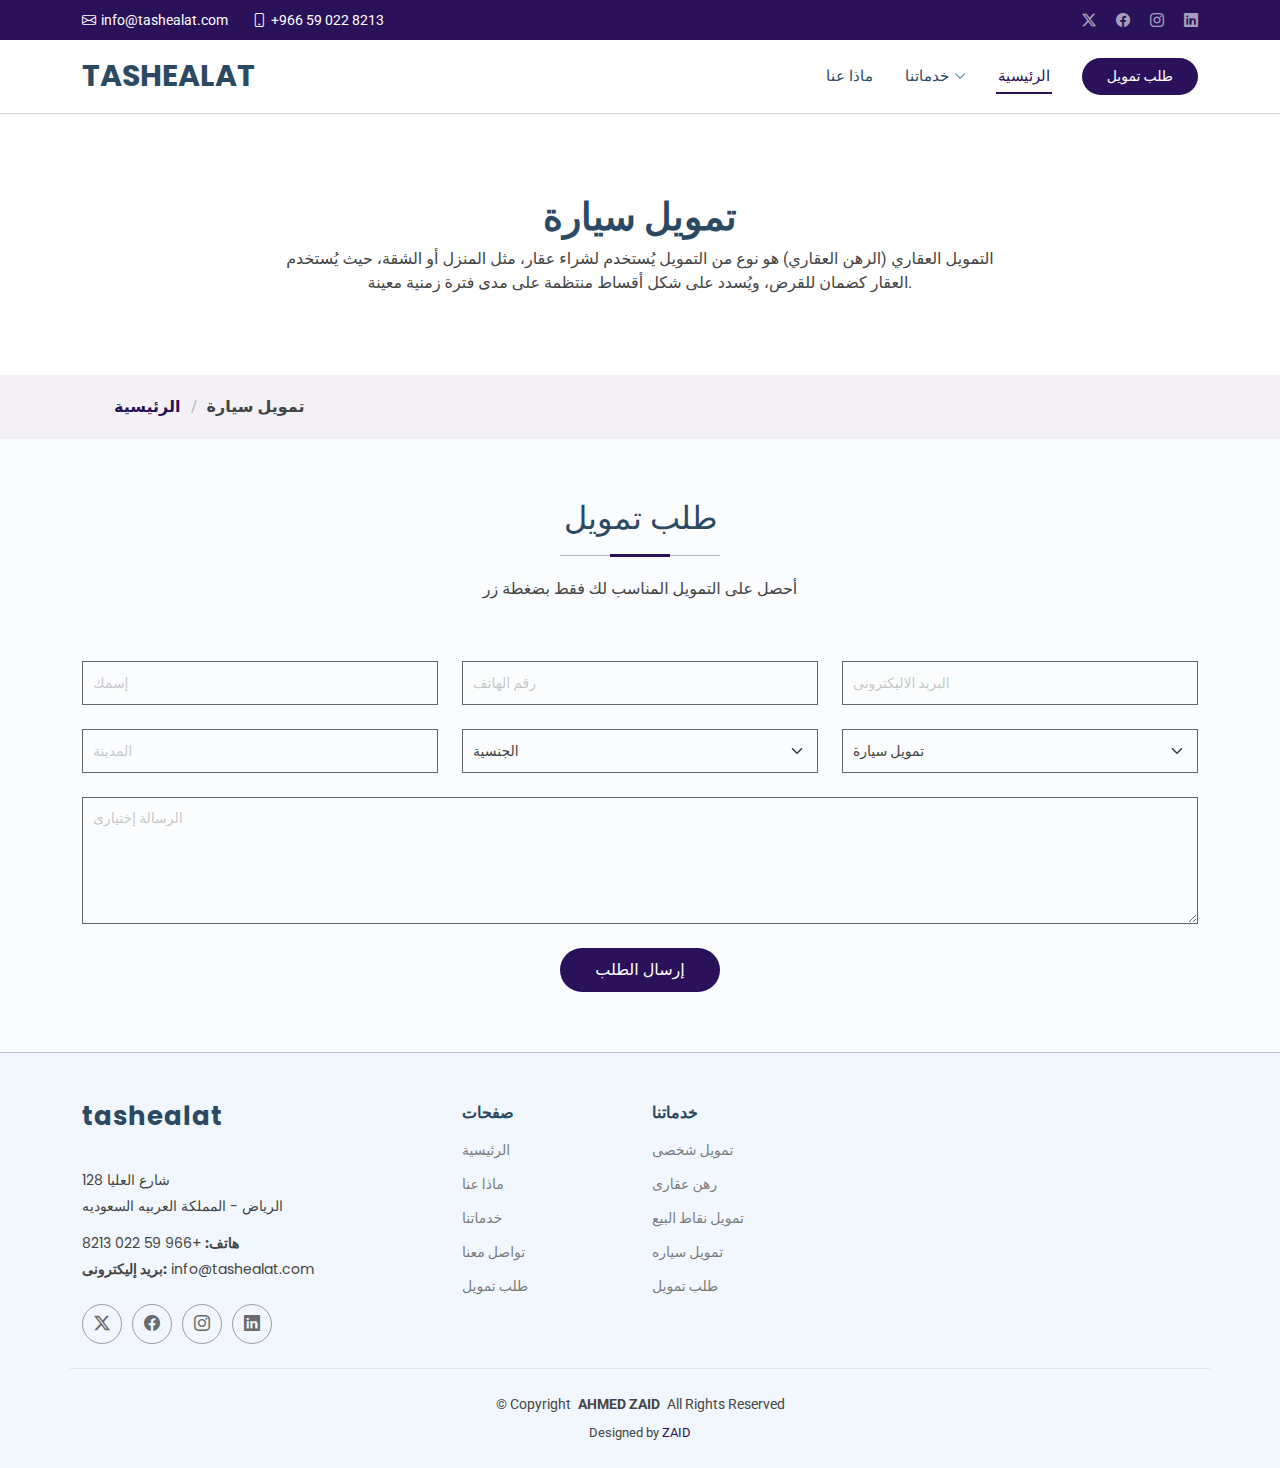
<file: UI/wwwroot/Medilab/cars.html>
<!DOCTYPE html>
<html lang="en">

<head>
  <meta charset="utf-8">
  <meta content="width=device-width, initial-scale=1.0" name="viewport">
  <title>تمويل سيارة</title>
  <meta content="" name="description">
  <meta content="" name="keywords">

  <!-- Favicons -->
  <link href="assets/img/favicon.png" rel="icon">
  <link href="assets/img/apple-touch-icon.png" rel="apple-touch-icon">

  <!-- Fonts -->
  <link href="https://fonts.googleapis.com" rel="preconnect">
  <link href="https://fonts.gstatic.com" rel="preconnect" crossorigin>
  <link href="https://fonts.googleapis.com/css2?family=Roboto:ital,wght@0,100;0,300;0,400;0,500;0,700;0,900;1,100;1,300;1,400;1,500;1,700;1,900&family=Poppins:ital,wght@0,100;0,200;0,300;0,400;0,500;0,600;0,700;0,800;0,900;1,100;1,200;1,300;1,400;1,500;1,600;1,700;1,800;1,900&family=Raleway:ital,wght@0,100;0,200;0,300;0,400;0,500;0,600;0,700;0,800;0,900;1,100;1,200;1,300;1,400;1,500;1,600;1,700;1,800;1,900&display=swap" rel="stylesheet">

  <!-- Vendor CSS Files -->
  <link href="assets/vendor/bootstrap/css/bootstrap.min.css" rel="stylesheet">
  <link href="assets/vendor/bootstrap-icons/bootstrap-icons.css" rel="stylesheet">
  <link href="assets/vendor/aos/aos.css" rel="stylesheet">
  <link href="assets/vendor/fontawesome-free/css/all.min.css" rel="stylesheet">
  <link href="assets/vendor/glightbox/css/glightbox.min.css" rel="stylesheet">
  <link href="assets/vendor/swiper/swiper-bundle.min.css" rel="stylesheet">

  <!-- Main CSS File -->
  <link href="assets/css/main.css" rel="stylesheet">

  <!-- =======================================================
  * Template Name: Medilab
  * Template URL: https://bootstrapmade.com/medilab-free-medical-bootstrap-theme/
  * Updated: Jun 29 2024 with Bootstrap v5.3.3
  * Author: BootstrapMade.com
  * License: https://bootstrapmade.com/license/
  ======================================================== -->
</head>

<body class="starter-page-page">

  <header id="header" class="header sticky-top">

    <div class="topbar d-flex align-items-center">
      <div class="container d-flex justify-content-center justify-content-md-between">
        <div class="contact-info d-flex align-items-center">
          <i class="bi bi-envelope d-flex align-items-center"><a href="mailto:contact@example.com">info@tashealat.com</a></i>
          <i class="bi bi-phone d-flex align-items-center ms-4"><span>+966 59 022 8213</span></i>
        </div>
        <div class="social-links d-none d-md-flex align-items-center">
          <a href="#" class="twitter"><i class="bi bi-twitter-x"></i></a>
          <a href="#" class="facebook"><i class="bi bi-facebook"></i></a>
          <a href="#" class="instagram"><i class="bi bi-instagram"></i></a>
          <a href="#" class="linkedin"><i class="bi bi-linkedin"></i></a>
        </div>
      </div>
    </div><!-- End Top Bar -->

    <div class="branding d-flex align-items-center">

      <div class="container position-relative d-flex align-items-center justify-content-between">
        <a href="index.html" class="logo d-flex align-items-center me-auto">
          <!-- Uncomment the line below if you also wish to use an image logo -->
          <!-- <img src="assets/img/logo.png" alt=""> -->
          <h1 class="sitename">TASHEALAT</h1>
        </a>

        <nav id="navmenu" class="navmenu">
          <ul>
            
			 
            <li><a href="about.html">ماذا عنا </a></li>
			<li class="dropdown"><a href="#"><span>خدماتنا</span> <i class="bi bi-chevron-down toggle-dropdown"></i></a>
              <ul>
                <li><a href="personal.html">التمويل الشخصى</a></li>
                <li><a href="rahn.html">رهن عقاري</a></li>
                <li><a href="pos.html">تمويل نقاط البيع</a></li>
                <li><a href="cars.html">تمويل سيارة</a></li>
              </ul>
            </li>
			<li><a href="index.html" class="active">الرئيسية<br></a></li>
          </ul>
          <i class="mobile-nav-toggle d-xl-none bi bi-list"></i>
        </nav>

        <a class="cta-btn d-none d-sm-block" href="request.html">طلب تمويل</a>

      </div>

    </div>

  </header>

  <main class="main">

    <!-- Page Title -->
    <div class="page-title" data-aos="fade">
      <div class="heading">
        <div class="container">
          <div class="row d-flex justify-content-center text-center">
            <div class="col-lg-8">
              <h1>تمويل سيارة</h1>
              <p class="mb-0">التمويل العقاري (الرهن العقاري) هو نوع من التمويل يُستخدم لشراء عقار، مثل المنزل أو الشقة، حيث يُستخدم العقار كضمان للقرض، ويُسدد على شكل أقساط منتظمة على مدى فترة زمنية معينة.

</p>
            </div>
          </div>
        </div>
      </div>
      <nav class="breadcrumbs">
        <div class="container">
          <ol>
            <li><a href="index.html">الرئيسية</a></li>
            <li class="#">تمويل سيارة</li>
          </ol>
        </div>
      </nav>
    </div><!-- End Page Title -->

    <!-- Starter Section Section -->
   <!-- Appointment Section -->
    <section id="appointment" class="appointment section">

      <!-- Section Title -->
      <div class="container section-title" data-aos="fade-up">
        <h2>طلب تمويل</h2>
        <p>أحصل على التمويل المناسب لك فقط بضغطة زر</p>
      </div><!-- End Section Title -->

      <div class="container" data-aos="fade-up" data-aos-delay="100">

        <form action="forms/appointment.php" method="post" role="form" class="php-email-form">
          <div class="row">
            <div class="col-md-4 form-group">
              <input type="text" name="name" class="form-control" id="name" placeholder="إسمك" required="">
            </div>
			<div class="col-md-4 form-group mt-3 mt-md-0">
              <input type="tel" class="form-control" name="phone" id="phone" placeholder="رقم الهاتف" required="">
            </div>
            <div class="col-md-4 form-group mt-3 mt-md-0">
              <input type="email" class="form-control" name="email" id="email" placeholder="البريد الاليكترونى" required="">
            </div>
             
          </div>
          <div class="row">
            <div class="col-md-4 form-group mt-3">
              <input type="txt" name="name" class="form-control datepicker" id="date" placeholder="المدينة" required="">
            </div>
			<div class="col-md-4 form-group mt-3">
              <select name="doctor" id="doctor" class="form-select" required="">
                <option value="">الجنسية</option>
                <option value="Doctor 1">سعودى</option>
                <option value="Doctor 2">غير سعودى</option>

              </select>
            </div>
            <div class="col-md-4 form-group mt-3">
              <select name="department" id="department" class="form-select" required="">
                <option value="Department 3">تمويل سيارة</option>
                <option value="Department 1">تمويل شخصى</option>
                <option value="Department 2">رهن عقاري</option>
                <option value="Department 3">تمويل نقاط البيع</option>
				
              </select>
            </div>
            
          </div>

          <div class="form-group mt-3">
            <textarea class="form-control" name="message" rows="5" placeholder="الرسالة إختيارى"></textarea>
          </div>
          <div class="mt-3">
            <div class="loading">Loading</div>
            <div class="error-message"></div>
            <div class="sent-message">Your appointment request has been sent successfully. Thank you!</div>
            <div class="text-center"><button type="submit">إرسال  الطلب </button></div>
          </div>
        </form>

      </div>

    </section><!-- /Appointment Section -->


  </main>

 <footer id="footer" class="footer light-background">

    <div class="container footer-top">
      <div class="row gy-4">
        <div class="col-lg-4 col-md-6 footer-about">
          <a href="index.html" class="logo d-flex align-items-center">
            <span class="sitename">tashealat</span>
          </a>
          <div class="footer-contact pt-3">
            <p>128 شارع العليا</p>
            <p>الرياض - المملكة العربيه السعوديه</p>
            <p class="mt-3"><strong>هاتف:</strong> <span>+966 59 022 8213</span></p>
            <p><strong>بريد إليكترونى:</strong> <span>info@tashealat.com</span></p>
          </div>
          <div class="social-links d-flex mt-4">
            <a href=""><i class="bi bi-twitter-x"></i></a>
            <a href=""><i class="bi bi-facebook"></i></a>
            <a href=""><i class="bi bi-instagram"></i></a>
            <a href=""><i class="bi bi-linkedin"></i></a>
          </div>
        </div>

        <div class="col-lg-2 col-md-3 footer-links">
          <h4>صفحات</h4>
          <ul>
            <li><a href="#">الرئيسية</a></li>
            <li><a href="#">ماذا عنا</a></li>
            <li><a href="#">خدماتنا</a></li>
            <li><a href="#">تواصل معنا</a></li>
            <li><a href="#">طلب تمويل</a></li>
          </ul>
        </div>

        <div class="col-lg-2 col-md-3 footer-links">
          <h4>خدماتنا</h4>
          <ul>
            <li><a href="#">تمويل شخصى</a></li>
            <li><a href="#">رهن عقارى</a></li>
            <li><a href="#">تمويل نقاط البيع </a></li>
            <li><a href="#">تمويل سياره</a></li>
            <li><a href="#">طلب تمويل</a></li>
          </ul>
        </div>

       

      </div>
    </div>

    <div class="container copyright text-center mt-4">
      <p>© <span>Copyright</span> <strong class="px-1 sitename">AHMED ZAID</strong> <span>All Rights Reserved</span></p>
      <div class="credits">
        <!-- All the links in the footer should remain intact. -->
        <!-- You can delete the links only if you've purchased the pro version. -->
        <!-- Licensing information: https://bootstrapmade.com/license/ -->
        <!-- Purchase the pro version with working PHP/AJAX contact form: [buy-url] -->
        Designed by <a href="https://ZAID.COM">ZAID</a>
      </div>
    </div>

  </footer>

  <!-- Scroll Top -->
  <a href="#" id="scroll-top" class="scroll-top d-flex align-items-center justify-content-center"><i class="bi bi-arrow-up-short"></i></a>

  <!-- Preloader -->
  <div id="preloader"></div>

  <!-- Vendor JS Files -->
  <script src="assets/vendor/bootstrap/js/bootstrap.bundle.min.js"></script>
  <script src="assets/vendor/php-email-form/validate.js"></script>
  <script src="assets/vendor/aos/aos.js"></script>
  <script src="assets/vendor/glightbox/js/glightbox.min.js"></script>
  <script src="assets/vendor/purecounter/purecounter_vanilla.js"></script>
  <script src="assets/vendor/swiper/swiper-bundle.min.js"></script>

  <!-- Main JS File -->
  <script src="assets/js/main.js"></script>

</body>

</html>
</file>
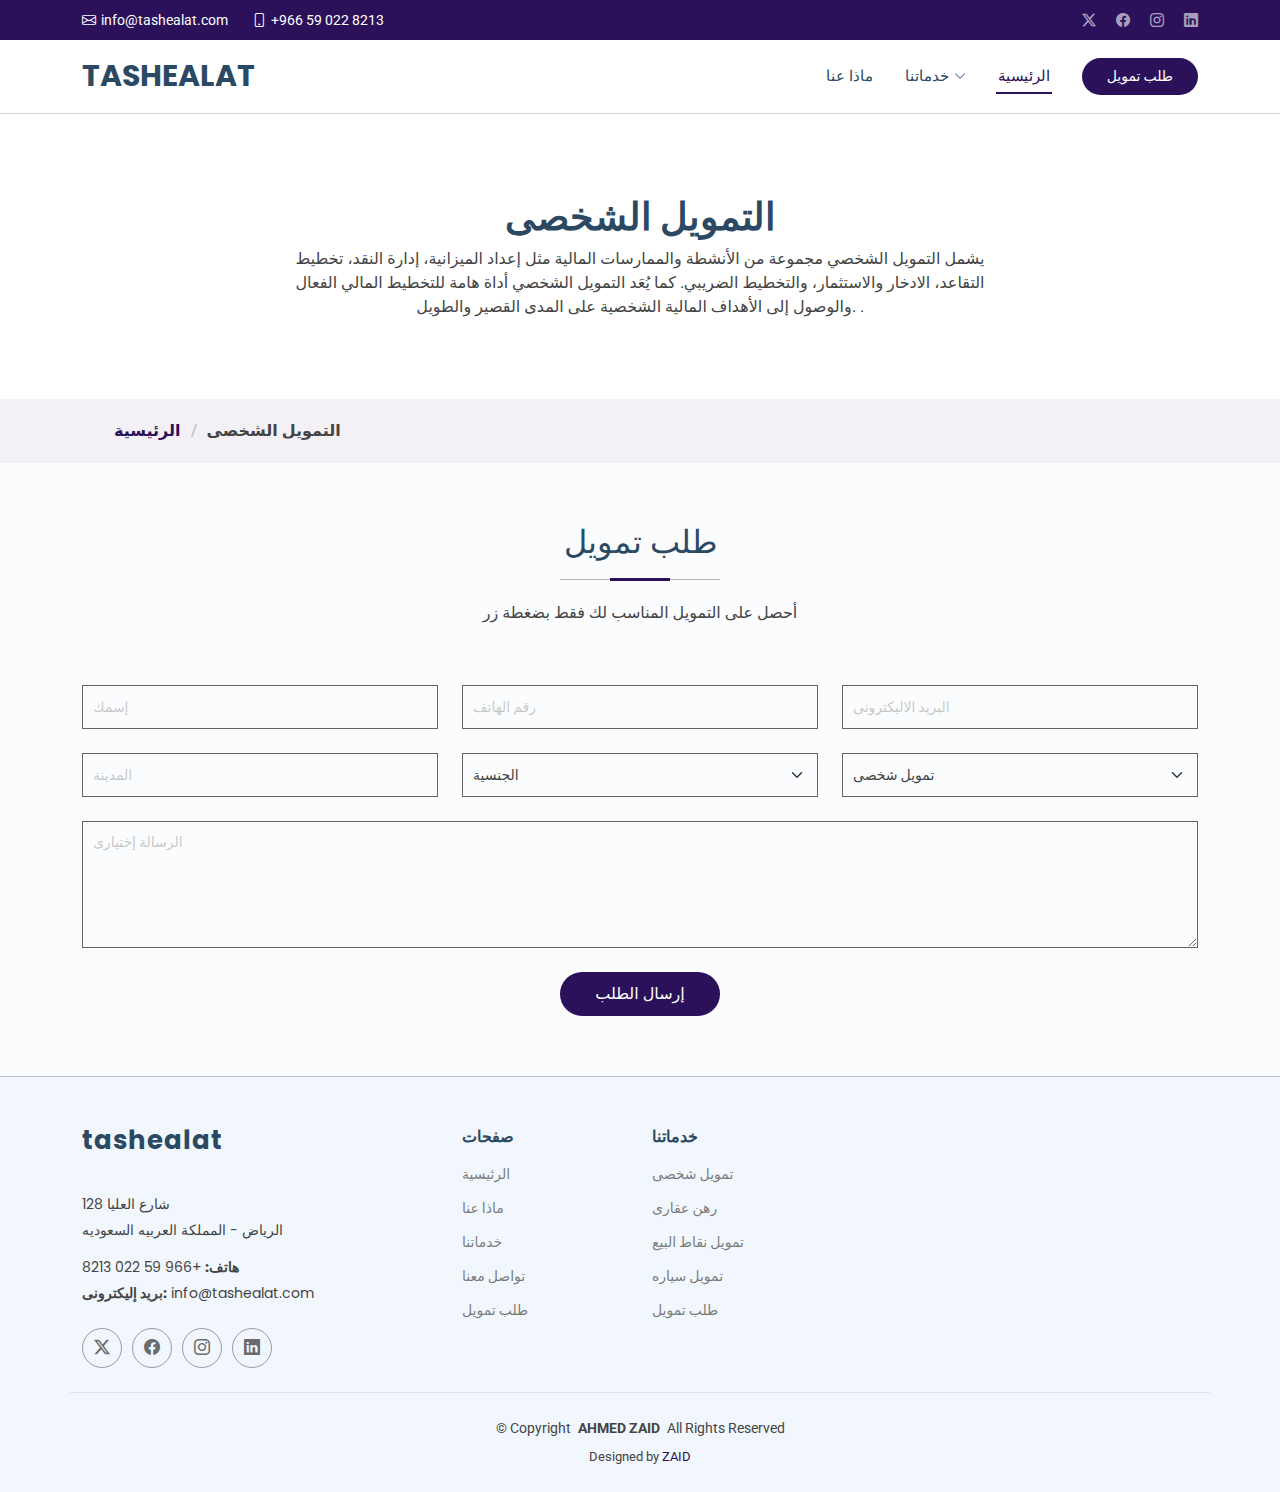
<file: UI/wwwroot/Medilab/personal.html>
<!DOCTYPE html>
<html lang="en">

<head>
  <meta charset="utf-8">
  <meta content="width=device-width, initial-scale=1.0" name="viewport">
  <title>تمويل شخصى</title>
  <meta content="" name="description">
  <meta content="" name="keywords">

  <!-- Favicons -->
  <link href="assets/img/favicon.png" rel="icon">
  <link href="assets/img/apple-touch-icon.png" rel="apple-touch-icon">

  <!-- Fonts -->
  <link href="https://fonts.googleapis.com" rel="preconnect">
  <link href="https://fonts.gstatic.com" rel="preconnect" crossorigin>
  <link href="https://fonts.googleapis.com/css2?family=Roboto:ital,wght@0,100;0,300;0,400;0,500;0,700;0,900;1,100;1,300;1,400;1,500;1,700;1,900&family=Poppins:ital,wght@0,100;0,200;0,300;0,400;0,500;0,600;0,700;0,800;0,900;1,100;1,200;1,300;1,400;1,500;1,600;1,700;1,800;1,900&family=Raleway:ital,wght@0,100;0,200;0,300;0,400;0,500;0,600;0,700;0,800;0,900;1,100;1,200;1,300;1,400;1,500;1,600;1,700;1,800;1,900&display=swap" rel="stylesheet">

  <!-- Vendor CSS Files -->
  <link href="assets/vendor/bootstrap/css/bootstrap.min.css" rel="stylesheet">
  <link href="assets/vendor/bootstrap-icons/bootstrap-icons.css" rel="stylesheet">
  <link href="assets/vendor/aos/aos.css" rel="stylesheet">
  <link href="assets/vendor/fontawesome-free/css/all.min.css" rel="stylesheet">
  <link href="assets/vendor/glightbox/css/glightbox.min.css" rel="stylesheet">
  <link href="assets/vendor/swiper/swiper-bundle.min.css" rel="stylesheet">

  <!-- Main CSS File -->
  <link href="assets/css/main.css" rel="stylesheet">

  <!-- =======================================================
  * Template Name: Medilab
  * Template URL: https://bootstrapmade.com/medilab-free-medical-bootstrap-theme/
  * Updated: Jun 29 2024 with Bootstrap v5.3.3
  * Author: BootstrapMade.com
  * License: https://bootstrapmade.com/license/
  ======================================================== -->
</head>

<body class="starter-page-page">

  <header id="header" class="header sticky-top">

    <div class="topbar d-flex align-items-center">
      <div class="container d-flex justify-content-center justify-content-md-between">
        <div class="contact-info d-flex align-items-center">
          <i class="bi bi-envelope d-flex align-items-center"><a href="mailto:contact@example.com">info@tashealat.com</a></i>
          <i class="bi bi-phone d-flex align-items-center ms-4"><span>+966 59 022 8213</span></i>
        </div>
        <div class="social-links d-none d-md-flex align-items-center">
          <a href="#" class="twitter"><i class="bi bi-twitter-x"></i></a>
          <a href="#" class="facebook"><i class="bi bi-facebook"></i></a>
          <a href="#" class="instagram"><i class="bi bi-instagram"></i></a>
          <a href="#" class="linkedin"><i class="bi bi-linkedin"></i></a>
        </div>
      </div>
    </div><!-- End Top Bar -->

    <div class="branding d-flex align-items-center">

      <div class="container position-relative d-flex align-items-center justify-content-between">
        <a href="index.html" class="logo d-flex align-items-center me-auto">
          <!-- Uncomment the line below if you also wish to use an image logo -->
          <!-- <img src="assets/img/logo.png" alt=""> -->
          <h1 class="sitename">TASHEALAT</h1>
        </a>

       <nav id="navmenu" class="navmenu">
          <ul>
            
			 
            <li><a href="about.html">ماذا عنا </a></li>
			<li class="dropdown"><a href="#"><span>خدماتنا</span> <i class="bi bi-chevron-down toggle-dropdown"></i></a>
              <ul>
                <li><a href="personal.html">التمويل الشخصى</a></li>
                <li><a href="rahn.html">رهن عقاري</a></li>
                <li><a href="pos.html">تمويل نقاط البيع</a></li>
                <li><a href="cars.html">تمويل سيارة</a></li>
              </ul>
            </li>
			<li><a href="index.html" class="active">الرئيسية<br></a></li>
          </ul>
          <i class="mobile-nav-toggle d-xl-none bi bi-list"></i>
        </nav>

        <a class="cta-btn d-none d-sm-block" href="request.html">طلب تمويل</a>

      </div>

    </div>

  </header>

  <main class="main">

    <!-- Page Title -->
    <div class="page-title" data-aos="fade">
      <div class="heading">
        <div class="container">
          <div class="row d-flex justify-content-center text-center">
            <div class="col-lg-8">
              <h1>التمويل الشخصى</h1>
              <p class="mb-0">يشمل التمويل الشخصي مجموعة من الأنشطة والممارسات المالية مثل إعداد الميزانية، إدارة النقد، تخطيط التقاعد، الادخار والاستثمار، والتخطيط الضريبي. كما يُعَد التمويل الشخصي أداة هامة للتخطيط المالي الفعال والوصول إلى الأهداف المالية الشخصية على المدى القصير والطويل.

.</p>
            </div>
          </div>
        </div>
      </div>
      <nav class="breadcrumbs">
        <div class="container">
          <ol>
            <li><a href="index.html">الرئيسية</a></li>
            <li class="#">التمويل الشخصى</li>
          </ol>
        </div>
      </nav>
    </div><!-- End Page Title -->

    <!-- Starter Section Section -->
   <!-- Appointment Section -->
    <section id="appointment" class="appointment section">

      <!-- Section Title -->
      <div class="container section-title" data-aos="fade-up">
        <h2>طلب تمويل</h2>
        <p>أحصل على التمويل المناسب لك فقط بضغطة زر</p>
      </div><!-- End Section Title -->

      <div class="container" data-aos="fade-up" data-aos-delay="100">

        <form action="forms/appointment.php" method="post" role="form" class="php-email-form">
          <div class="row">
            <div class="col-md-4 form-group">
              <input type="text" name="name" class="form-control" id="name" placeholder="إسمك" required="">
            </div>
			<div class="col-md-4 form-group mt-3 mt-md-0">
              <input type="tel" class="form-control" name="phone" id="phone" placeholder="رقم الهاتف" required="">
            </div>
            <div class="col-md-4 form-group mt-3 mt-md-0">
              <input type="email" class="form-control" name="email" id="email" placeholder="البريد الاليكترونى" required="">
            </div>
             
          </div>
          <div class="row">
            <div class="col-md-4 form-group mt-3">
              <input type="txt" name="name" class="form-control datepicker" id="date" placeholder="المدينة" required="">
            </div>
			<div class="col-md-4 form-group mt-3">
              <select name="doctor" id="doctor" class="form-select" required="">
                <option value="">الجنسية</option>
                <option value="Doctor 1">سعودى</option>
                <option value="Doctor 2">غير سعودى</option>

              </select>
            </div>
            <div class="col-md-4 form-group mt-3">
              <select name="department" id="department" class="form-select" required="">
                
                <option value="Department 1">تمويل شخصى</option>
                <option value="Department 2">رهن عقاري</option>
                <option value="Department 3">تمويل نقاط البيع</option>
				<option value="Department 3">تمويل سيارة</option>
              </select>
            </div>
            
          </div>

          <div class="form-group mt-3">
            <textarea class="form-control" name="message" rows="5" placeholder="الرسالة إختيارى"></textarea>
          </div>
          <div class="mt-3">
            <div class="loading">Loading</div>
            <div class="error-message"></div>
            <div class="sent-message">Your appointment request has been sent successfully. Thank you!</div>
            <div class="text-center"><button type="submit">إرسال  الطلب </button></div>
          </div>
        </form>

      </div>

    </section><!-- /Appointment Section -->


  </main>

 <footer id="footer" class="footer light-background">

    <div class="container footer-top">
      <div class="row gy-4">
        <div class="col-lg-4 col-md-6 footer-about">
          <a href="index.html" class="logo d-flex align-items-center">
            <span class="sitename">tashealat</span>
          </a>
          <div class="footer-contact pt-3">
            <p>128 شارع العليا</p>
            <p>الرياض - المملكة العربيه السعوديه</p>
            <p class="mt-3"><strong>هاتف:</strong> <span>+966 59 022 8213</span></p>
            <p><strong>بريد إليكترونى:</strong> <span>info@tashealat.com</span></p>
          </div>
          <div class="social-links d-flex mt-4">
            <a href=""><i class="bi bi-twitter-x"></i></a>
            <a href=""><i class="bi bi-facebook"></i></a>
            <a href=""><i class="bi bi-instagram"></i></a>
            <a href=""><i class="bi bi-linkedin"></i></a>
          </div>
        </div>

        <div class="col-lg-2 col-md-3 footer-links">
          <h4>صفحات</h4>
          <ul>
            <li><a href="#">الرئيسية</a></li>
            <li><a href="#">ماذا عنا</a></li>
            <li><a href="#">خدماتنا</a></li>
            <li><a href="#">تواصل معنا</a></li>
            <li><a href="#">طلب تمويل</a></li>
          </ul>
        </div>

        <div class="col-lg-2 col-md-3 footer-links">
          <h4>خدماتنا</h4>
          <ul>
            <li><a href="#">تمويل شخصى</a></li>
            <li><a href="#">رهن عقارى</a></li>
            <li><a href="#">تمويل نقاط البيع </a></li>
            <li><a href="#">تمويل سياره</a></li>
            <li><a href="#">طلب تمويل</a></li>
          </ul>
        </div>

       

      </div>
    </div>

    <div class="container copyright text-center mt-4">
      <p>© <span>Copyright</span> <strong class="px-1 sitename">AHMED ZAID</strong> <span>All Rights Reserved</span></p>
      <div class="credits">
        <!-- All the links in the footer should remain intact. -->
        <!-- You can delete the links only if you've purchased the pro version. -->
        <!-- Licensing information: https://bootstrapmade.com/license/ -->
        <!-- Purchase the pro version with working PHP/AJAX contact form: [buy-url] -->
        Designed by <a href="https://ZAID.COM">ZAID</a>
      </div>
    </div>

  </footer>

  <!-- Scroll Top -->
  <a href="#" id="scroll-top" class="scroll-top d-flex align-items-center justify-content-center"><i class="bi bi-arrow-up-short"></i></a>

  <!-- Preloader -->
  <div id="preloader"></div>

  <!-- Vendor JS Files -->
  <script src="assets/vendor/bootstrap/js/bootstrap.bundle.min.js"></script>
  <script src="assets/vendor/php-email-form/validate.js"></script>
  <script src="assets/vendor/aos/aos.js"></script>
  <script src="assets/vendor/glightbox/js/glightbox.min.js"></script>
  <script src="assets/vendor/purecounter/purecounter_vanilla.js"></script>
  <script src="assets/vendor/swiper/swiper-bundle.min.js"></script>

  <!-- Main JS File -->
  <script src="assets/js/main.js"></script>

</body>

</html>
</file>
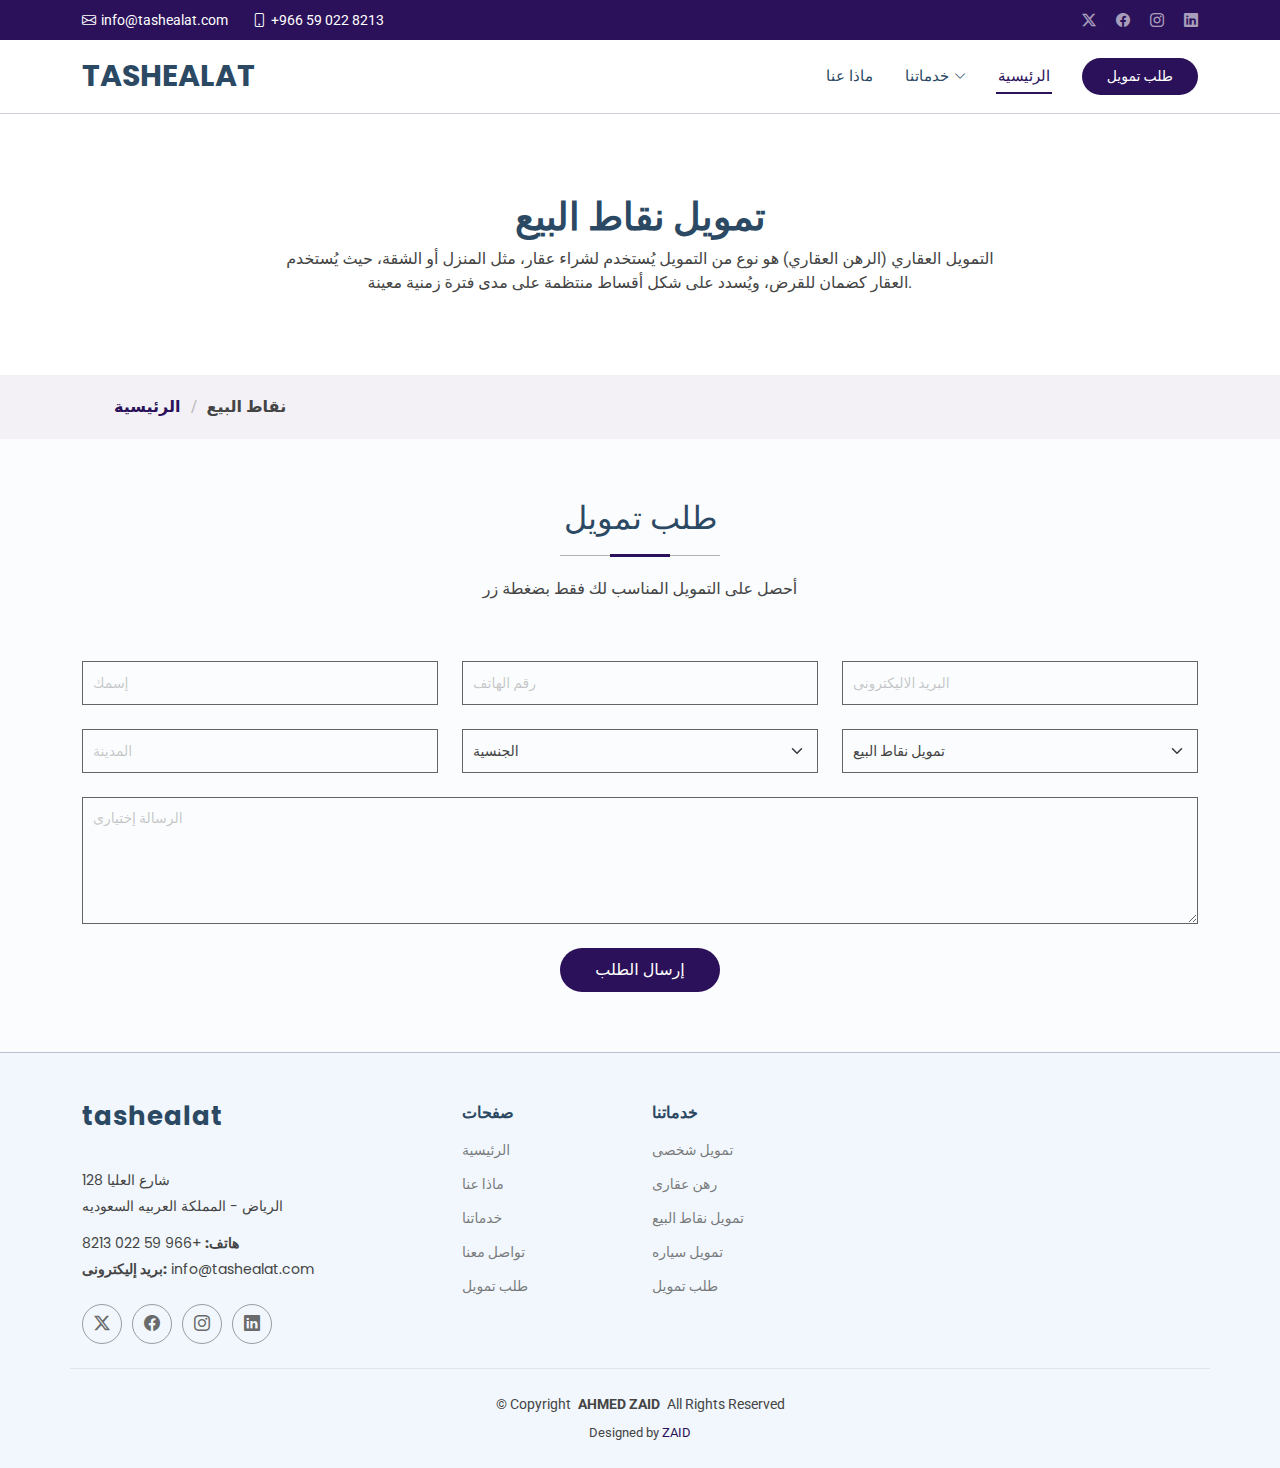
<file: UI/wwwroot/Medilab/pos.html>
<!DOCTYPE html>
<html lang="en">

<head>
  <meta charset="utf-8">
  <meta content="width=device-width, initial-scale=1.0" name="viewport">
  <title>تمويل نقاط  البيع</title>
  <meta content="" name="description">
  <meta content="" name="keywords">

  <!-- Favicons -->
  <link href="assets/img/favicon.png" rel="icon">
  <link href="assets/img/apple-touch-icon.png" rel="apple-touch-icon">

  <!-- Fonts -->
  <link href="https://fonts.googleapis.com" rel="preconnect">
  <link href="https://fonts.gstatic.com" rel="preconnect" crossorigin>
  <link href="https://fonts.googleapis.com/css2?family=Roboto:ital,wght@0,100;0,300;0,400;0,500;0,700;0,900;1,100;1,300;1,400;1,500;1,700;1,900&family=Poppins:ital,wght@0,100;0,200;0,300;0,400;0,500;0,600;0,700;0,800;0,900;1,100;1,200;1,300;1,400;1,500;1,600;1,700;1,800;1,900&family=Raleway:ital,wght@0,100;0,200;0,300;0,400;0,500;0,600;0,700;0,800;0,900;1,100;1,200;1,300;1,400;1,500;1,600;1,700;1,800;1,900&display=swap" rel="stylesheet">

  <!-- Vendor CSS Files -->
  <link href="assets/vendor/bootstrap/css/bootstrap.min.css" rel="stylesheet">
  <link href="assets/vendor/bootstrap-icons/bootstrap-icons.css" rel="stylesheet">
  <link href="assets/vendor/aos/aos.css" rel="stylesheet">
  <link href="assets/vendor/fontawesome-free/css/all.min.css" rel="stylesheet">
  <link href="assets/vendor/glightbox/css/glightbox.min.css" rel="stylesheet">
  <link href="assets/vendor/swiper/swiper-bundle.min.css" rel="stylesheet">

  <!-- Main CSS File -->
  <link href="assets/css/main.css" rel="stylesheet">

  <!-- =======================================================
  * Template Name: Medilab
  * Template URL: https://bootstrapmade.com/medilab-free-medical-bootstrap-theme/
  * Updated: Jun 29 2024 with Bootstrap v5.3.3
  * Author: BootstrapMade.com
  * License: https://bootstrapmade.com/license/
  ======================================================== -->
</head>

<body class="starter-page-page">

  <header id="header" class="header sticky-top">

    <div class="topbar d-flex align-items-center">
      <div class="container d-flex justify-content-center justify-content-md-between">
        <div class="contact-info d-flex align-items-center">
          <i class="bi bi-envelope d-flex align-items-center"><a href="mailto:contact@example.com">info@tashealat.com</a></i>
          <i class="bi bi-phone d-flex align-items-center ms-4"><span>+966 59 022 8213</span></i>
        </div>
        <div class="social-links d-none d-md-flex align-items-center">
          <a href="#" class="twitter"><i class="bi bi-twitter-x"></i></a>
          <a href="#" class="facebook"><i class="bi bi-facebook"></i></a>
          <a href="#" class="instagram"><i class="bi bi-instagram"></i></a>
          <a href="#" class="linkedin"><i class="bi bi-linkedin"></i></a>
        </div>
      </div>
    </div><!-- End Top Bar -->

    <div class="branding d-flex align-items-center">

      <div class="container position-relative d-flex align-items-center justify-content-between">
        <a href="index.html" class="logo d-flex align-items-center me-auto">
          <!-- Uncomment the line below if you also wish to use an image logo -->
          <!-- <img src="assets/img/logo.png" alt=""> -->
          <h1 class="sitename">TASHEALAT</h1>
        </a>

        <nav id="navmenu" class="navmenu">
          <ul>
            
			 
            <li><a href="about.html">ماذا عنا </a></li>
			<li class="dropdown"><a href="#"><span>خدماتنا</span> <i class="bi bi-chevron-down toggle-dropdown"></i></a>
              <ul>
                <li><a href="personal.html">التمويل الشخصى</a></li>
                <li><a href="rahn.html">رهن عقاري</a></li>
                <li><a href="pos.html">تمويل نقاط البيع</a></li>
                <li><a href="cars.html">تمويل سيارة</a></li>
              </ul>
            </li>
			<li><a href="index.html" class="active">الرئيسية<br></a></li>
          </ul>
          <i class="mobile-nav-toggle d-xl-none bi bi-list"></i>
        </nav>

        <a class="cta-btn d-none d-sm-block" href="request.html">طلب تمويل</a>

      </div>

    </div>

  </header>

  <main class="main">

    <!-- Page Title -->
    <div class="page-title" data-aos="fade">
      <div class="heading">
        <div class="container">
          <div class="row d-flex justify-content-center text-center">
            <div class="col-lg-8">
              <h1>تمويل نقاط البيع</h1>
              <p class="mb-0">التمويل العقاري (الرهن العقاري) هو نوع من التمويل يُستخدم لشراء عقار، مثل المنزل أو الشقة، حيث يُستخدم العقار كضمان للقرض، ويُسدد على شكل أقساط منتظمة على مدى فترة زمنية معينة.</p>
            </div>
          </div>
        </div>
      </div>
      <nav class="breadcrumbs">
        <div class="container">
          <ol>
            <li><a href="index.html">الرئيسية</a></li>
            <li class="#">نقاط البيع</li>
          </ol>
        </div>
      </nav>
    </div><!-- End Page Title -->

    <!-- Starter Section Section -->
   <!-- Appointment Section -->
    <section id="appointment" class="appointment section">

      <!-- Section Title -->
      <div class="container section-title" data-aos="fade-up">
        <h2>طلب تمويل</h2>
        <p>أحصل على التمويل المناسب لك فقط بضغطة زر</p>
      </div><!-- End Section Title -->

      <div class="container" data-aos="fade-up" data-aos-delay="100">

        <form action="forms/appointment.php" method="post" role="form" class="php-email-form">
          <div class="row">
            <div class="col-md-4 form-group">
              <input type="text" name="name" class="form-control" id="name" placeholder="إسمك" required="">
            </div>
			<div class="col-md-4 form-group mt-3 mt-md-0">
              <input type="tel" class="form-control" name="phone" id="phone" placeholder="رقم الهاتف" required="">
            </div>
            <div class="col-md-4 form-group mt-3 mt-md-0">
              <input type="email" class="form-control" name="email" id="email" placeholder="البريد الاليكترونى" required="">
            </div>
             
          </div>
          <div class="row">
            <div class="col-md-4 form-group mt-3">
              <input type="txt" name="name" class="form-control datepicker" id="date" placeholder="المدينة" required="">
            </div>
			<div class="col-md-4 form-group mt-3">
              <select name="doctor" id="doctor" class="form-select" required="">
                <option value="">الجنسية</option>
                <option value="Doctor 1">سعودى</option>
                <option value="Doctor 2">غير سعودى</option>

              </select>
            </div>
            <div class="col-md-4 form-group mt-3">
              <select name="department" id="department" class="form-select" required="">
                <option value="Department 3">تمويل نقاط البيع</option>
                <option value="Department 1">تمويل شخصى</option>
                <option value="Department 2">رهن عقاري</option>
				<option value="Department 3">تمويل سيارة</option>
              </select>
            </div>
            
          </div>

          <div class="form-group mt-3">
            <textarea class="form-control" name="message" rows="5" placeholder="الرسالة إختيارى"></textarea>
          </div>
          <div class="mt-3">
            <div class="loading">Loading</div>
            <div class="error-message"></div>
            <div class="sent-message">Your appointment request has been sent successfully. Thank you!</div>
            <div class="text-center"><button type="submit">إرسال  الطلب </button></div>
          </div>
        </form>

      </div>

    </section><!-- /Appointment Section -->


  </main>

 <footer id="footer" class="footer light-background">

    <div class="container footer-top">
      <div class="row gy-4">
        <div class="col-lg-4 col-md-6 footer-about">
          <a href="index.html" class="logo d-flex align-items-center">
            <span class="sitename">tashealat</span>
          </a>
          <div class="footer-contact pt-3">
            <p>128 شارع العليا</p>
            <p>الرياض - المملكة العربيه السعوديه</p>
            <p class="mt-3"><strong>هاتف:</strong> <span>+966 59 022 8213</span></p>
            <p><strong>بريد إليكترونى:</strong> <span>info@tashealat.com</span></p>
          </div>
          <div class="social-links d-flex mt-4">
            <a href=""><i class="bi bi-twitter-x"></i></a>
            <a href=""><i class="bi bi-facebook"></i></a>
            <a href=""><i class="bi bi-instagram"></i></a>
            <a href=""><i class="bi bi-linkedin"></i></a>
          </div>
        </div>

        <div class="col-lg-2 col-md-3 footer-links">
          <h4>صفحات</h4>
          <ul>
            <li><a href="#">الرئيسية</a></li>
            <li><a href="#">ماذا عنا</a></li>
            <li><a href="#">خدماتنا</a></li>
            <li><a href="#">تواصل معنا</a></li>
            <li><a href="#">طلب تمويل</a></li>
          </ul>
        </div>

        <div class="col-lg-2 col-md-3 footer-links">
          <h4>خدماتنا</h4>
          <ul>
            <li><a href="#">تمويل شخصى</a></li>
            <li><a href="#">رهن عقارى</a></li>
            <li><a href="#">تمويل نقاط البيع </a></li>
            <li><a href="#">تمويل سياره</a></li>
            <li><a href="#">طلب تمويل</a></li>
          </ul>
        </div>

       

      </div>
    </div>

    <div class="container copyright text-center mt-4">
      <p>© <span>Copyright</span> <strong class="px-1 sitename">AHMED ZAID</strong> <span>All Rights Reserved</span></p>
      <div class="credits">
        <!-- All the links in the footer should remain intact. -->
        <!-- You can delete the links only if you've purchased the pro version. -->
        <!-- Licensing information: https://bootstrapmade.com/license/ -->
        <!-- Purchase the pro version with working PHP/AJAX contact form: [buy-url] -->
        Designed by <a href="https://ZAID.COM">ZAID</a>
      </div>
    </div>

  </footer>

  <!-- Scroll Top -->
  <a href="#" id="scroll-top" class="scroll-top d-flex align-items-center justify-content-center"><i class="bi bi-arrow-up-short"></i></a>

  <!-- Preloader -->
  <div id="preloader"></div>

  <!-- Vendor JS Files -->
  <script src="assets/vendor/bootstrap/js/bootstrap.bundle.min.js"></script>
  <script src="assets/vendor/php-email-form/validate.js"></script>
  <script src="assets/vendor/aos/aos.js"></script>
  <script src="assets/vendor/glightbox/js/glightbox.min.js"></script>
  <script src="assets/vendor/purecounter/purecounter_vanilla.js"></script>
  <script src="assets/vendor/swiper/swiper-bundle.min.js"></script>

  <!-- Main JS File -->
  <script src="assets/js/main.js"></script>

</body>

</html>
</file>
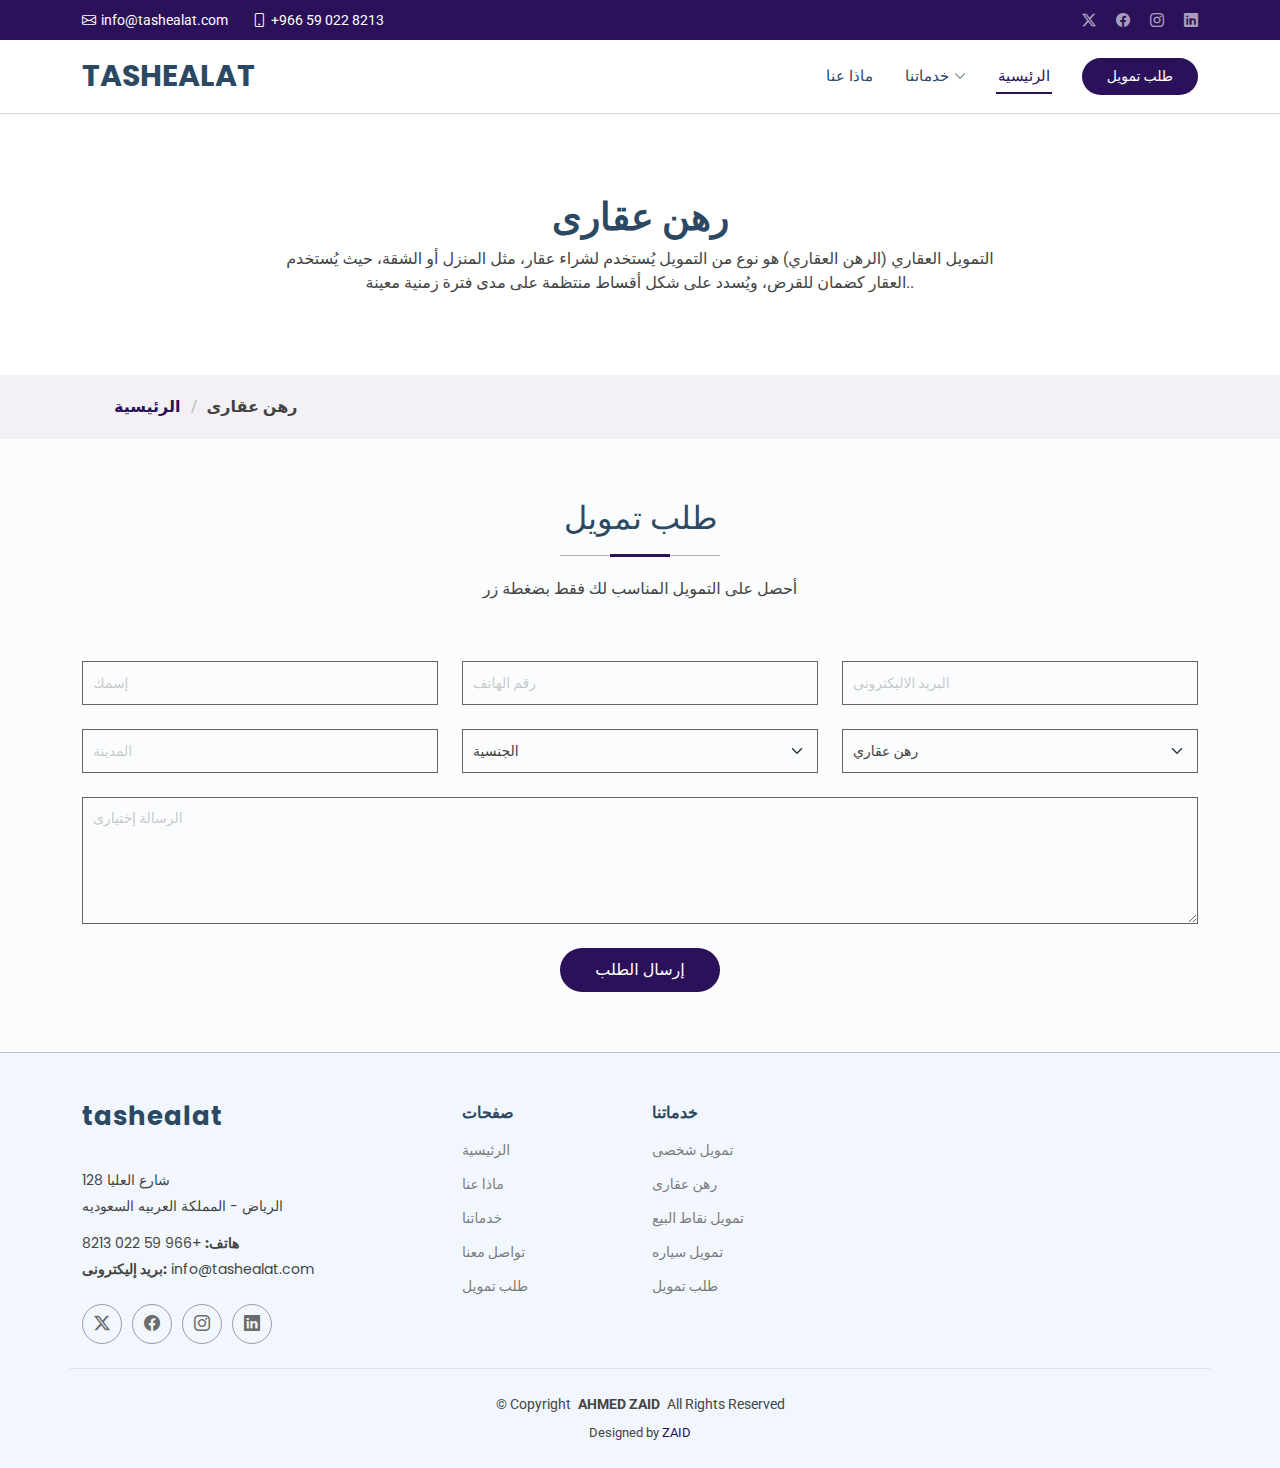
<file: UI/wwwroot/Medilab/rahn.html>
<!DOCTYPE html>
<html lang="en">

<head>
  <meta charset="utf-8">
  <meta content="width=device-width, initial-scale=1.0" name="viewport">
  <title>رهن عقارى</title>
  <meta content="" name="description">
  <meta content="" name="keywords">

  <!-- Favicons -->
  <link href="assets/img/favicon.png" rel="icon">
  <link href="assets/img/apple-touch-icon.png" rel="apple-touch-icon">

  <!-- Fonts -->
  <link href="https://fonts.googleapis.com" rel="preconnect">
  <link href="https://fonts.gstatic.com" rel="preconnect" crossorigin>
  <link href="https://fonts.googleapis.com/css2?family=Roboto:ital,wght@0,100;0,300;0,400;0,500;0,700;0,900;1,100;1,300;1,400;1,500;1,700;1,900&family=Poppins:ital,wght@0,100;0,200;0,300;0,400;0,500;0,600;0,700;0,800;0,900;1,100;1,200;1,300;1,400;1,500;1,600;1,700;1,800;1,900&family=Raleway:ital,wght@0,100;0,200;0,300;0,400;0,500;0,600;0,700;0,800;0,900;1,100;1,200;1,300;1,400;1,500;1,600;1,700;1,800;1,900&display=swap" rel="stylesheet">

  <!-- Vendor CSS Files -->
  <link href="assets/vendor/bootstrap/css/bootstrap.min.css" rel="stylesheet">
  <link href="assets/vendor/bootstrap-icons/bootstrap-icons.css" rel="stylesheet">
  <link href="assets/vendor/aos/aos.css" rel="stylesheet">
  <link href="assets/vendor/fontawesome-free/css/all.min.css" rel="stylesheet">
  <link href="assets/vendor/glightbox/css/glightbox.min.css" rel="stylesheet">
  <link href="assets/vendor/swiper/swiper-bundle.min.css" rel="stylesheet">

  <!-- Main CSS File -->
  <link href="assets/css/main.css" rel="stylesheet">

  <!-- =======================================================
  * Template Name: Medilab
  * Template URL: https://bootstrapmade.com/medilab-free-medical-bootstrap-theme/
  * Updated: Jun 29 2024 with Bootstrap v5.3.3
  * Author: BootstrapMade.com
  * License: https://bootstrapmade.com/license/
  ======================================================== -->
</head>

<body class="starter-page-page">

  <header id="header" class="header sticky-top">

    <div class="topbar d-flex align-items-center">
      <div class="container d-flex justify-content-center justify-content-md-between">
        <div class="contact-info d-flex align-items-center">
          <i class="bi bi-envelope d-flex align-items-center"><a href="mailto:contact@example.com">info@tashealat.com</a></i>
          <i class="bi bi-phone d-flex align-items-center ms-4"><span>+966 59 022 8213</span></i>
        </div>
        <div class="social-links d-none d-md-flex align-items-center">
          <a href="#" class="twitter"><i class="bi bi-twitter-x"></i></a>
          <a href="#" class="facebook"><i class="bi bi-facebook"></i></a>
          <a href="#" class="instagram"><i class="bi bi-instagram"></i></a>
          <a href="#" class="linkedin"><i class="bi bi-linkedin"></i></a>
        </div>
      </div>
    </div><!-- End Top Bar -->

    <div class="branding d-flex align-items-center">

      <div class="container position-relative d-flex align-items-center justify-content-between">
        <a href="index.html" class="logo d-flex align-items-center me-auto">
          <!-- Uncomment the line below if you also wish to use an image logo -->
          <!-- <img src="assets/img/logo.png" alt=""> -->
          <h1 class="sitename">TASHEALAT</h1>
        </a>

        <nav id="navmenu" class="navmenu">
          <ul>
            
			 
            <li><a href="about.html">ماذا عنا </a></li>
			<li class="dropdown"><a href="#"><span>خدماتنا</span> <i class="bi bi-chevron-down toggle-dropdown"></i></a>
              <ul>
                <li><a href="personal.html">التمويل الشخصى</a></li>
                <li><a href="rahn.html">رهن عقاري</a></li>
                <li><a href="pos.html">تمويل نقاط البيع</a></li>
                <li><a href="cars.html">تمويل سيارة</a></li>
              </ul>
            </li>
			<li><a href="index.html" class="active">الرئيسية<br></a></li>
          </ul>
          <i class="mobile-nav-toggle d-xl-none bi bi-list"></i>
        </nav>

        <a class="cta-btn d-none d-sm-block" href="request.html">طلب تمويل</a>

      </div>

    </div>

  </header>

  <main class="main">

    <!-- Page Title -->
    <div class="page-title" data-aos="fade">
      <div class="heading">
        <div class="container">
          <div class="row d-flex justify-content-center text-center">
            <div class="col-lg-8">
              <h1>رهن عقارى</h1>
              <p class="mb-0">التمويل العقاري (الرهن العقاري) هو نوع من التمويل يُستخدم لشراء عقار، مثل المنزل أو الشقة، حيث يُستخدم العقار كضمان للقرض، ويُسدد على شكل أقساط منتظمة على مدى فترة زمنية معينة..</p>
            </div>
          </div>
        </div>
      </div>
      <nav class="breadcrumbs">
        <div class="container">
          <ol>
            <li><a href="index.html">الرئيسية</a></li>
            <li class="#">رهن عقارى</li>
          </ol>
        </div>
      </nav>
    </div><!-- End Page Title -->

    <!-- Starter Section Section -->
   <!-- Appointment Section -->
    <section id="appointment" class="appointment section">

      <!-- Section Title -->
      <div class="container section-title" data-aos="fade-up">
        <h2>طلب تمويل</h2>
        <p>أحصل على التمويل المناسب لك فقط بضغطة زر</p>
      </div><!-- End Section Title -->

      <div class="container" data-aos="fade-up" data-aos-delay="100">

        <form action="forms/appointment.php" method="post" role="form" class="php-email-form">
          <div class="row">
            <div class="col-md-4 form-group">
              <input type="text" name="name" class="form-control" id="name" placeholder="إسمك" required="">
            </div>
			<div class="col-md-4 form-group mt-3 mt-md-0">
              <input type="tel" class="form-control" name="phone" id="phone" placeholder="رقم الهاتف" required="">
            </div>
            <div class="col-md-4 form-group mt-3 mt-md-0">
              <input type="email" class="form-control" name="email" id="email" placeholder="البريد الاليكترونى" required="">
            </div>
             
          </div>
          <div class="row">
            <div class="col-md-4 form-group mt-3">
              <input type="txt" name="name" class="form-control datepicker" id="date" placeholder="المدينة" required="">
            </div>
			<div class="col-md-4 form-group mt-3">
              <select name="doctor" id="doctor" class="form-select" required="">
                <option value="">الجنسية</option>
                <option value="Doctor 1">سعودى</option>
                <option value="Doctor 2">غير سعودى</option>

              </select>
            </div>
            <div class="col-md-4 form-group mt-3">
              <select name="department" id="department" class="form-select" required="">
                <option value="Department 2">رهن عقاري</option>
                <option value="Department 1">تمويل شخصى</option>
                
                <option value="Department 3">تمويل نقاط البيع</option>
				<option value="Department 3">تمويل سيارة</option>
              </select>
            </div>
            
          </div>

          <div class="form-group mt-3">
            <textarea class="form-control" name="message" rows="5" placeholder="الرسالة إختيارى"></textarea>
          </div>
          <div class="mt-3">
            <div class="loading">Loading</div>
            <div class="error-message"></div>
            <div class="sent-message">Your appointment request has been sent successfully. Thank you!</div>
            <div class="text-center"><button type="submit">إرسال  الطلب </button></div>
          </div>
        </form>

      </div>

    </section><!-- /Appointment Section -->


  </main>

 <footer id="footer" class="footer light-background">

    <div class="container footer-top">
      <div class="row gy-4">
        <div class="col-lg-4 col-md-6 footer-about">
          <a href="index.html" class="logo d-flex align-items-center">
            <span class="sitename">tashealat</span>
          </a>
          <div class="footer-contact pt-3">
            <p>128 شارع العليا</p>
            <p>الرياض - المملكة العربيه السعوديه</p>
            <p class="mt-3"><strong>هاتف:</strong> <span>+966 59 022 8213</span></p>
            <p><strong>بريد إليكترونى:</strong> <span>info@tashealat.com</span></p>
          </div>
          <div class="social-links d-flex mt-4">
            <a href=""><i class="bi bi-twitter-x"></i></a>
            <a href=""><i class="bi bi-facebook"></i></a>
            <a href=""><i class="bi bi-instagram"></i></a>
            <a href=""><i class="bi bi-linkedin"></i></a>
          </div>
        </div>

        <div class="col-lg-2 col-md-3 footer-links">
          <h4>صفحات</h4>
          <ul>
            <li><a href="#">الرئيسية</a></li>
            <li><a href="#">ماذا عنا</a></li>
            <li><a href="#">خدماتنا</a></li>
            <li><a href="#">تواصل معنا</a></li>
            <li><a href="#">طلب تمويل</a></li>
          </ul>
        </div>

        <div class="col-lg-2 col-md-3 footer-links">
          <h4>خدماتنا</h4>
          <ul>
            <li><a href="#">تمويل شخصى</a></li>
            <li><a href="#">رهن عقارى</a></li>
            <li><a href="#">تمويل نقاط البيع </a></li>
            <li><a href="#">تمويل سياره</a></li>
            <li><a href="#">طلب تمويل</a></li>
          </ul>
        </div>

       

      </div>
    </div>

    <div class="container copyright text-center mt-4">
      <p>© <span>Copyright</span> <strong class="px-1 sitename">AHMED ZAID</strong> <span>All Rights Reserved</span></p>
      <div class="credits">
        <!-- All the links in the footer should remain intact. -->
        <!-- You can delete the links only if you've purchased the pro version. -->
        <!-- Licensing information: https://bootstrapmade.com/license/ -->
        <!-- Purchase the pro version with working PHP/AJAX contact form: [buy-url] -->
        Designed by <a href="https://ZAID.COM">ZAID</a>
      </div>
    </div>

  </footer>

  <!-- Scroll Top -->
  <a href="#" id="scroll-top" class="scroll-top d-flex align-items-center justify-content-center"><i class="bi bi-arrow-up-short"></i></a>

  <!-- Preloader -->
  <div id="preloader"></div>

  <!-- Vendor JS Files -->
  <script src="assets/vendor/bootstrap/js/bootstrap.bundle.min.js"></script>
  <script src="assets/vendor/php-email-form/validate.js"></script>
  <script src="assets/vendor/aos/aos.js"></script>
  <script src="assets/vendor/glightbox/js/glightbox.min.js"></script>
  <script src="assets/vendor/purecounter/purecounter_vanilla.js"></script>
  <script src="assets/vendor/swiper/swiper-bundle.min.js"></script>

  <!-- Main JS File -->
  <script src="assets/js/main.js"></script>

</body>

</html>
</file>
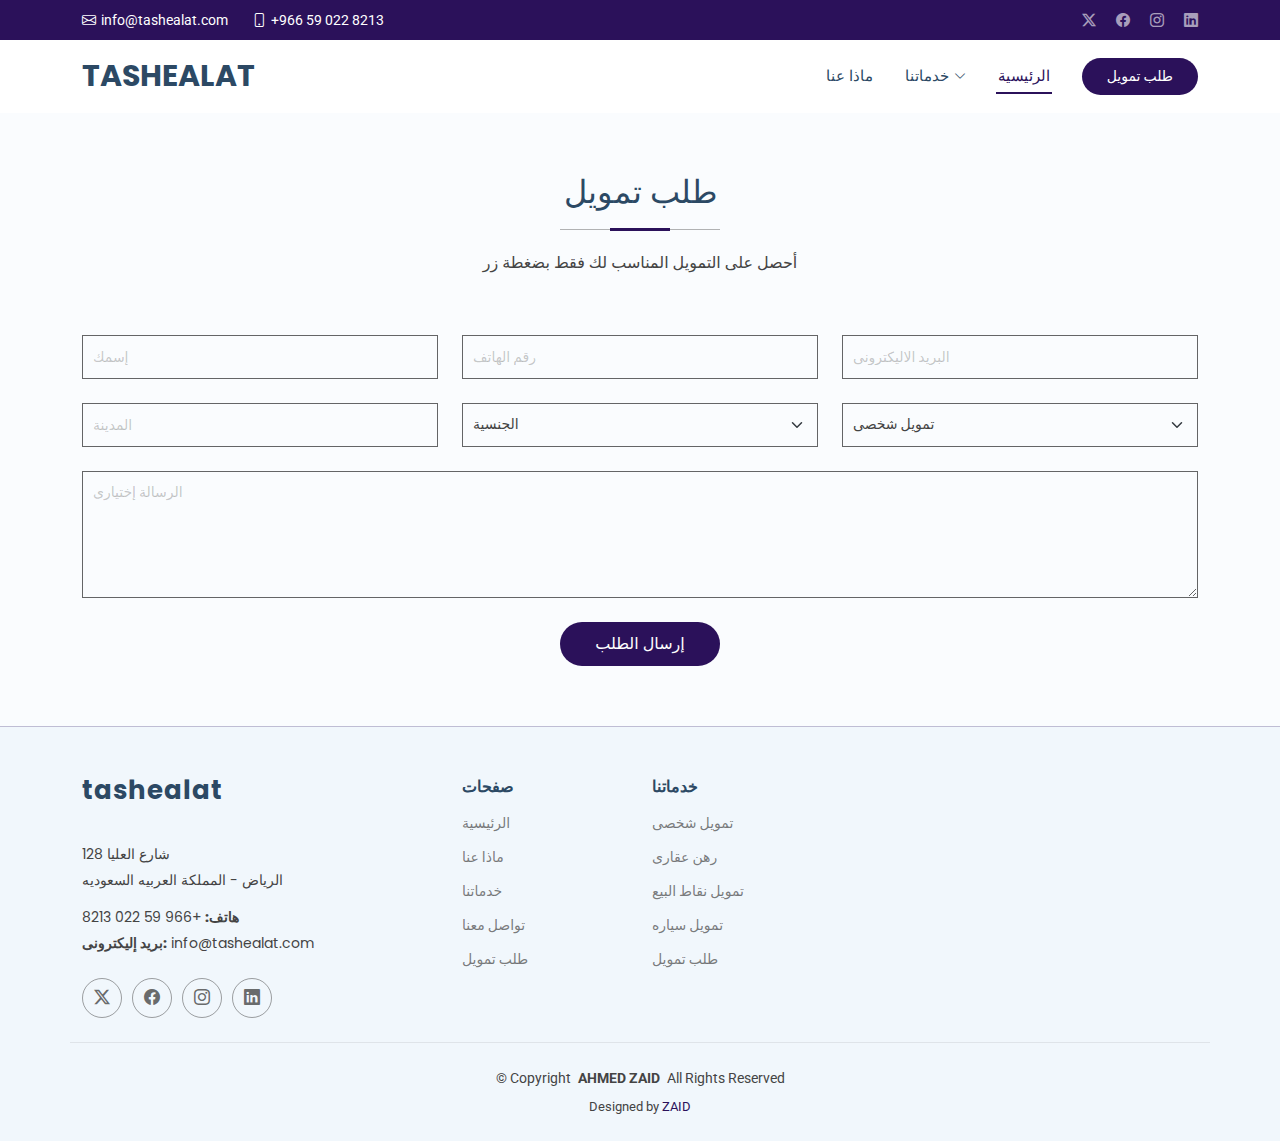
<file: UI/wwwroot/Medilab/request.html>
<!DOCTYPE html>
<html lang="en">

<head>
  <meta charset="utf-8">
  <meta content="width=device-width, initial-scale=1.0" name="viewport">
  <title>طلب تمويل</title>
  <meta content="" name="description">
  <meta content="" name="keywords">

  <!-- Favicons -->
  <link href="assets/img/favicon.png" rel="icon">
  <link href="assets/img/apple-touch-icon.png" rel="apple-touch-icon">

  <!-- Fonts -->
  <link href="https://fonts.googleapis.com" rel="preconnect">
  <link href="https://fonts.gstatic.com" rel="preconnect" crossorigin>
  <link href="https://fonts.googleapis.com/css2?family=Roboto:ital,wght@0,100;0,300;0,400;0,500;0,700;0,900;1,100;1,300;1,400;1,500;1,700;1,900&family=Poppins:ital,wght@0,100;0,200;0,300;0,400;0,500;0,600;0,700;0,800;0,900;1,100;1,200;1,300;1,400;1,500;1,600;1,700;1,800;1,900&family=Raleway:ital,wght@0,100;0,200;0,300;0,400;0,500;0,600;0,700;0,800;0,900;1,100;1,200;1,300;1,400;1,500;1,600;1,700;1,800;1,900&display=swap" rel="stylesheet">

  <!-- Vendor CSS Files -->
  <link href="assets/vendor/bootstrap/css/bootstrap.min.css" rel="stylesheet">
  <link href="assets/vendor/bootstrap-icons/bootstrap-icons.css" rel="stylesheet">
  <link href="assets/vendor/aos/aos.css" rel="stylesheet">
  <link href="assets/vendor/fontawesome-free/css/all.min.css" rel="stylesheet">
  <link href="assets/vendor/glightbox/css/glightbox.min.css" rel="stylesheet">
  <link href="assets/vendor/swiper/swiper-bundle.min.css" rel="stylesheet">

  <!-- Main CSS File -->
  <link href="assets/css/main.css" rel="stylesheet">

  <!-- =======================================================
  * Template Name: Medilab
  * Template URL: https://bootstrapmade.com/medilab-free-medical-bootstrap-theme/
  * Updated: Jun 29 2024 with Bootstrap v5.3.3
  * Author: BootstrapMade.com
  * License: https://bootstrapmade.com/license/
  ======================================================== -->
</head>

<body class="starter-page-page">

  <header id="header" class="header sticky-top">

    <div class="topbar d-flex align-items-center">
      <div class="container d-flex justify-content-center justify-content-md-between">
        <div class="contact-info d-flex align-items-center">
          <i class="bi bi-envelope d-flex align-items-center"><a href="mailto:contact@example.com">info@tashealat.com</a></i>
          <i class="bi bi-phone d-flex align-items-center ms-4"><span>+966 59 022 8213</span></i>
        </div>
        <div class="social-links d-none d-md-flex align-items-center">
          <a href="#" class="twitter"><i class="bi bi-twitter-x"></i></a>
          <a href="#" class="facebook"><i class="bi bi-facebook"></i></a>
          <a href="#" class="instagram"><i class="bi bi-instagram"></i></a>
          <a href="#" class="linkedin"><i class="bi bi-linkedin"></i></a>
        </div>
      </div>
    </div><!-- End Top Bar -->

    <div class="branding d-flex align-items-center">

      <div class="container position-relative d-flex align-items-center justify-content-between">
        <a href="index.html" class="logo d-flex align-items-center me-auto">
          <!-- Uncomment the line below if you also wish to use an image logo -->
          <!-- <img src="assets/img/logo.png" alt=""> -->
          <h1 class="sitename">TASHEALAT</h1>
        </a>

        <nav id="navmenu" class="navmenu">
          <ul>
            
			 
            <li><a href="about.html">ماذا عنا </a></li>
			<li class="dropdown"><a href="#"><span>خدماتنا</span> <i class="bi bi-chevron-down toggle-dropdown"></i></a>
              <ul>
                <li><a href="personal.html">التمويل الشخصى</a></li>
                <li><a href="rahn.html">رهن عقاري</a></li>
                <li><a href="pos.html">تمويل نقاط البيع</a></li>
                <li><a href="cars.html">تمويل سيارة</a></li>
              </ul>
            </li>
			<li><a href="index.html" class="active">الرئيسية<br></a></li>
          </ul>
          <i class="mobile-nav-toggle d-xl-none bi bi-list"></i>
        </nav>

        <a class="cta-btn d-none d-sm-block" href="#">طلب تمويل</a>

      </div>

    </div>

  </header>

  <main class="main">


    <!-- Starter Section Section -->
   <!-- Appointment Section -->
    <section id="appointment" class="appointment section">

      <!-- Section Title -->
      <div class="container section-title" data-aos="fade-up">
        <h2>طلب تمويل</h2>
        <p>أحصل على التمويل المناسب لك فقط بضغطة زر</p>
      </div><!-- End Section Title -->

      <div class="container" data-aos="fade-up" data-aos-delay="100">

        <form action="forms/appointment.php" method="post" role="form" class="php-email-form">
          <div class="row">
            <div class="col-md-4 form-group">
              <input type="text" name="name" class="form-control" id="name" placeholder="إسمك" required="">
            </div>
			<div class="col-md-4 form-group mt-3 mt-md-0">
              <input type="tel" class="form-control" name="phone" id="phone" placeholder="رقم الهاتف" required="">
            </div>
            <div class="col-md-4 form-group mt-3 mt-md-0">
              <input type="email" class="form-control" name="email" id="email" placeholder="البريد الاليكترونى" required="">
            </div>
             
          </div>
          <div class="row">
            <div class="col-md-4 form-group mt-3">
              <input type="txt" name="name" class="form-control datepicker" id="date" placeholder="المدينة" required="">
            </div>
			<div class="col-md-4 form-group mt-3">
              <select name="doctor" id="doctor" class="form-select" required="">
                <option value="">الجنسية</option>
                <option value="Doctor 1">سعودى</option>
                <option value="Doctor 2">غير سعودى</option>

              </select>
            </div>
            <div class="col-md-4 form-group mt-3">
              <select name="department" id="department" class="form-select" required="">
			  <option value="Department 1">تمويل شخصى</option>
                <option value="Department 3">تمويل سيارة</option>
                
                <option value="Department 2">رهن عقاري</option>
                <option value="Department 3">تمويل نقاط البيع</option>
				
              </select>
            </div>
            
          </div>

          <div class="form-group mt-3">
            <textarea class="form-control" name="message" rows="5" placeholder="الرسالة إختيارى"></textarea>
          </div>
          <div class="mt-3">
            <div class="loading">Loading</div>
            <div class="error-message"></div>
            <div class="sent-message">Your appointment request has been sent successfully. Thank you!</div>
            <div class="text-center"><button type="submit">إرسال  الطلب </button></div>
          </div>
        </form>

      </div>

    </section><!-- /Appointment Section -->


  </main>

 <footer id="footer" class="footer light-background">

    <div class="container footer-top">
      <div class="row gy-4">
        <div class="col-lg-4 col-md-6 footer-about">
          <a href="index.html" class="logo d-flex align-items-center">
            <span class="sitename">tashealat</span>
          </a>
          <div class="footer-contact pt-3">
            <p>128 شارع العليا</p>
            <p>الرياض - المملكة العربيه السعوديه</p>
            <p class="mt-3"><strong>هاتف:</strong> <span>+966 59 022 8213</span></p>
            <p><strong>بريد إليكترونى:</strong> <span>info@tashealat.com</span></p>
          </div>
          <div class="social-links d-flex mt-4">
            <a href=""><i class="bi bi-twitter-x"></i></a>
            <a href=""><i class="bi bi-facebook"></i></a>
            <a href=""><i class="bi bi-instagram"></i></a>
            <a href=""><i class="bi bi-linkedin"></i></a>
          </div>
        </div>

        <div class="col-lg-2 col-md-3 footer-links">
          <h4>صفحات</h4>
          <ul>
            <li><a href="#">الرئيسية</a></li>
            <li><a href="#">ماذا عنا</a></li>
            <li><a href="#">خدماتنا</a></li>
            <li><a href="#">تواصل معنا</a></li>
            <li><a href="#">طلب تمويل</a></li>
          </ul>
        </div>

        <div class="col-lg-2 col-md-3 footer-links">
          <h4>خدماتنا</h4>
          <ul>
            <li><a href="#">تمويل شخصى</a></li>
            <li><a href="#">رهن عقارى</a></li>
            <li><a href="#">تمويل نقاط البيع </a></li>
            <li><a href="#">تمويل سياره</a></li>
            <li><a href="#">طلب تمويل</a></li>
          </ul>
        </div>

       

      </div>
    </div>

    <div class="container copyright text-center mt-4">
      <p>© <span>Copyright</span> <strong class="px-1 sitename">AHMED ZAID</strong> <span>All Rights Reserved</span></p>
      <div class="credits">
        <!-- All the links in the footer should remain intact. -->
        <!-- You can delete the links only if you've purchased the pro version. -->
        <!-- Licensing information: https://bootstrapmade.com/license/ -->
        <!-- Purchase the pro version with working PHP/AJAX contact form: [buy-url] -->
        Designed by <a href="https://ZAID.COM">ZAID</a>
      </div>
    </div>

  </footer>

  <!-- Scroll Top -->
  <a href="#" id="scroll-top" class="scroll-top d-flex align-items-center justify-content-center"><i class="bi bi-arrow-up-short"></i></a>

  <!-- Preloader -->
  <div id="preloader"></div>

  <!-- Vendor JS Files -->
  <script src="assets/vendor/bootstrap/js/bootstrap.bundle.min.js"></script>
  <script src="assets/vendor/php-email-form/validate.js"></script>
  <script src="assets/vendor/aos/aos.js"></script>
  <script src="assets/vendor/glightbox/js/glightbox.min.js"></script>
  <script src="assets/vendor/purecounter/purecounter_vanilla.js"></script>
  <script src="assets/vendor/swiper/swiper-bundle.min.js"></script>

  <!-- Main JS File -->
  <script src="assets/js/main.js"></script>

</body>

</html>
</file>
<file: UI/wwwroot/Medilab/assets/css/main.css>
/**
* Template Name: Medilab
* Template URL: https://bootstrapmade.com/medilab-free-medical-bootstrap-theme/
* Updated: Jun 29 2024 with Bootstrap v5.3.3
* Author: BootstrapMade.com
* License: https://bootstrapmade.com/license/
*/

/*--------------------------------------------------------------
# Font & Color Variables
# Help: https://bootstrapmade.com/color-system/
--------------------------------------------------------------*/
/* Fonts */
:root {
    --default-font: "Roboto", system-ui, -apple-system, "Segoe UI", Roboto, "Helvetica Neue", Arial, "Noto Sans", "Liberation Sans", sans-serif, "Apple Color Emoji", "Segoe UI Emoji", "Segoe UI Symbol", "Noto Color Emoji";
    --heading-font: "Poppins", sans-serif;
    --nav-font: "Raleway", sans-serif;
}

/* Global Colors - The following color variables are used throughout the website. Updating them here will change the color scheme of the entire website */
:root {
    --background-color: #ffffff; /* Background color for the entire website, including individual sections */
    --default-color: #444444; /* Default color used for the majority of the text content across the entire website */
    --heading-color: #2c4964; /* Color for headings, subheadings and title throughout the website */
    --accent-color: #2b115a; /* Accent color that represents your brand on the website. It's used for buttons, links, and other elements that need to stand out */
    --surface-color: #ffffff; /* The surface color is used as a background of boxed elements within sections, such as cards, icon boxes, or other elements that require a visual separation from the global background. */
    --contrast-color: #ffffff; /* Contrast color for text, ensuring readability against backgrounds of accent, heading, or default colors. */
}

/* Nav Menu Colors - The following color variables are used specifically for the navigation menu. They are separate from the global colors to allow for more customization options */
:root {
    --nav-color: #2c4964; /* The default color of the main navmenu links */
    --nav-hover-color: #2b115a; /* Applied to main navmenu links when they are hovered over or active */
    --nav-mobile-background-color: #ffffff; /* Used as the background color for mobile navigation menu */
    --nav-dropdown-background-color: #ffffff; /* Used as the background color for dropdown items that appear when hovering over primary navigation items */
    --nav-dropdown-color: #2c4964; /* Used for navigation links of the dropdown items in the navigation menu. */
    --nav-dropdown-hover-color: #2b115a; /* Similar to --nav-hover-color, this color is applied to dropdown navigation links when they are hovered over. */
}

/* Color Presets - These classes override global colors when applied to any section or element, providing reuse of the sam color scheme. */

.light-background {
    --background-color: #f1f7fc;
    --surface-color: #ffffff;
}

.dark-background {
    --background-color: #060606;
    --default-color: #ffffff;
    --heading-color: #ffffff;
    --surface-color: #252525;
    --contrast-color: #ffffff;
}

/* Smooth scroll */
:root {
    scroll-behavior: smooth;
}

/*--------------------------------------------------------------
# General Styling & Shared Classes
--------------------------------------------------------------*/
body {
    color: var(--default-color);
    background-color: var(--background-color);
    font-family: var(--default-font);
}

a {
    color: var(--accent-color);
    text-decoration: none;
    transition: 0.3s;
}

    a:hover {
        color: color-mix(in srgb, var(--accent-color), transparent 25%);
        text-decoration: none;
    }

h1,
h2,
h3,
h4,
h5,
h6 {
    color: var(--heading-color);
    font-family: var(--heading-font);
}

/* Pulsating Play Button
------------------------------*/
.pulsating-play-btn {
    width: 94px;
    height: 94px;
    background: radial-gradient(var(--accent-color) 50%, color-mix(in srgb, var(--accent-color), transparent 75%) 52%);
    border-radius: 50%;
    display: block;
    position: relative;
    overflow: hidden;
}

    .pulsating-play-btn:before {
        content: "";
        position: absolute;
        width: 120px;
        height: 120px;
        animation-delay: 0s;
        animation: pulsate-play-btn 2s;
        animation-direction: forwards;
        animation-iteration-count: infinite;
        animation-timing-function: steps;
        opacity: 1;
        border-radius: 50%;
        border: 5px solid color-mix(in srgb, var(--accent-color), transparent 30%);
        top: -15%;
        left: -15%;
        background: rgba(198, 16, 0, 0);
    }

    .pulsating-play-btn:after {
        content: "";
        position: absolute;
        left: 50%;
        top: 50%;
        transform: translateX(-40%) translateY(-50%);
        width: 0;
        height: 0;
        border-top: 10px solid transparent;
        border-bottom: 10px solid transparent;
        border-left: 15px solid #fff;
        z-index: 100;
        transition: all 400ms cubic-bezier(0.55, 0.055, 0.675, 0.19);
    }

    .pulsating-play-btn:hover:before {
        content: "";
        position: absolute;
        left: 50%;
        top: 50%;
        transform: translateX(-40%) translateY(-50%);
        width: 0;
        height: 0;
        border: none;
        border-top: 10px solid transparent;
        border-bottom: 10px solid transparent;
        border-left: 15px solid #fff;
        z-index: 200;
        animation: none;
        border-radius: 0;
    }

    .pulsating-play-btn:hover:after {
        border-left: 15px solid var(--accent-color);
        transform: scale(20);
    }

@keyframes pulsate-play-btn {
    0% {
        transform: scale(0.6, 0.6);
        opacity: 1;
    }

    100% {
        transform: scale(1, 1);
        opacity: 0;
    }
}

/* PHP Email Form Messages
------------------------------*/
.php-email-form .error-message {
    display: none;
    background: #df1529;
    color: #ffffff;
    text-align: left;
    padding: 15px;
    margin-bottom: 24px;
    font-weight: 600;
}

.php-email-form .sent-message {
    display: none;
    color: #ffffff;
    background: #059652;
    text-align: center;
    padding: 15px;
    margin-bottom: 24px;
    font-weight: 600;
}

.php-email-form .loading {
    display: none;
    background: var(--surface-color);
    text-align: center;
    padding: 15px;
    margin-bottom: 24px;
}

    .php-email-form .loading:before {
        content: "";
        display: inline-block;
        border-radius: 50%;
        width: 24px;
        height: 24px;
        margin: 0 10px -6px 0;
        border: 3px solid var(--accent-color);
        border-top-color: var(--surface-color);
        animation: php-email-form-loading 1s linear infinite;
    }

@keyframes php-email-form-loading {
    0% {
        transform: rotate(0deg);
    }

    100% {
        transform: rotate(360deg);
    }
}

/*--------------------------------------------------------------
# Global Header
--------------------------------------------------------------*/
.header {
    color: var(--default-color);
    transition: all 0.5s;
    z-index: 997;
    background-color: var(--background-color);
}

    .header .topbar {
        background-color: var(--accent-color);
        height: 40px;
        padding: 0;
        font-size: 14px;
        transition: all 0.5s;
    }

        .header .topbar .contact-info i {
            font-style: normal;
            color: var(--contrast-color);
        }

            .header .topbar .contact-info i a,
            .header .topbar .contact-info i span {
                padding-left: 5px;
                color: var(--contrast-color);
            }

@media (max-width: 575px) {

    .header .topbar .contact-info i a,
    .header .topbar .contact-info i span {
        font-size: 13px;
    }
}

.header .topbar .contact-info i a {
    line-height: 0;
    transition: 0.3s;
}

    .header .topbar .contact-info i a:hover {
        color: var(--contrast-color);
        text-decoration: underline;
    }

.header .topbar .social-links a {
    color: color-mix(in srgb, var(--contrast-color), transparent 40%);
    line-height: 0;
    transition: 0.3s;
    margin-left: 20px;
}

    .header .topbar .social-links a:hover {
        color: var(--contrast-color);
    }

.header .branding {
    min-height: 60px;
    padding: 10px 0;
}

.header .logo {
    line-height: 1;
}

    .header .logo img {
       /* max-height: 36px;
        margin-right: 8px;*/
    }

    .header .logo h1 {
        font-size: 30px;
        margin: 0;
        font-weight: 700;
        color: var(--heading-color);
    }

.header .cta-btn,
.header .cta-btn:focus {
    color: var(--contrast-color);
    background: var(--accent-color);
    font-size: 14px;
    padding: 8px 25px;
    margin: 0 0 0 30px;
    border-radius: 50px;
    transition: 0.3s;
}

    .header .cta-btn:hover,
    .header .cta-btn:focus:hover {
        color: var(--contrast-color);
        background: color-mix(in srgb, var(--accent-color), transparent 15%);
    }

@media (max-width: 1200px) {
    .header .logo {
        order: 1;
    }

    .header .cta-btn {
        order: 2;
        margin: 0 15px 0 0;
        padding: 6px 15px;
    }

    .header .navmenu {
        order: 3;
    }
}

.scrolled .header {
    box-shadow: 0px 0 18px rgba(0, 0, 0, 0.1);
}

    .scrolled .header .topbar {
        height: 0;
        visibility: hidden;
        overflow: hidden;
    }

/*--------------------------------------------------------------
# Navigation Menu
--------------------------------------------------------------*/
/* Desktop Navigation */
@media (min-width: 1200px) {
    .navmenu {
        padding: 0;
    }

        .navmenu ul {
            margin: 0;
            padding: 0;
            display: flex;
            list-style: none;
            align-items: center;
        }

        .navmenu li {
            position: relative;
        }

        .navmenu > ul > li {
            white-space: nowrap;
            padding: 15px 14px;
        }

            .navmenu > ul > li:last-child {
                padding-right: 0;
            }

        .navmenu a,
        .navmenu a:focus {
            color: var(--nav-color);
            font-size: 15px;
            padding: 0 2px;
            font-family: var(--nav-font);
            font-weight: 400;
            display: flex;
            align-items: center;
            justify-content: space-between;
            white-space: nowrap;
            transition: 0.3s;
            position: relative;
        }

            .navmenu a i,
            .navmenu a:focus i {
                font-size: 12px;
                line-height: 0;
                margin-left: 5px;
                transition: 0.3s;
            }

        .navmenu > ul > li > a:before {
            content: "";
            position: absolute;
            width: 100%;
            height: 2px;
            bottom: -6px;
            left: 0;
            background-color: var(--nav-hover-color);
            visibility: hidden;
            width: 0px;
            transition: all 0.3s ease-in-out 0s;
        }

        .navmenu a:hover:before,
        .navmenu li:hover > a:before,
        .navmenu .active:before {
            visibility: visible;
            width: 100%;
        }

        .navmenu li:hover > a,
        .navmenu .active,
        .navmenu .active:focus {
            color: var(--nav-hover-color);
        }

        .navmenu .dropdown ul {
            margin: 0;
            padding: 10px 0;
            background: var(--nav-dropdown-background-color);
            display: block;
            position: absolute;
            visibility: hidden;
            left: 14px;
            top: 130%;
            opacity: 0;
            transition: 0.3s;
            border-radius: 4px;
            z-index: 99;
            box-shadow: 0px 0px 30px rgba(0, 0, 0, 0.1);
        }

            .navmenu .dropdown ul li {
                min-width: 200px;
            }

            .navmenu .dropdown ul a {
                padding: 10px 20px;
                font-size: 15px;
                text-transform: none;
                color: var(--nav-dropdown-color);
            }

                .navmenu .dropdown ul a i {
                    font-size: 12px;
                }

                .navmenu .dropdown ul a:hover,
                .navmenu .dropdown ul .active:hover,
                .navmenu .dropdown ul li:hover > a {
                    color: var(--nav-dropdown-hover-color);
                }

        .navmenu .dropdown:hover > ul {
            opacity: 1;
            top: 100%;
            visibility: visible;
        }

        .navmenu .dropdown .dropdown ul {
            top: 0;
            left: -90%;
            visibility: hidden;
        }

        .navmenu .dropdown .dropdown:hover > ul {
            opacity: 1;
            top: 0;
            left: -100%;
            visibility: visible;
        }
}

/* Mobile Navigation */
@media (max-width: 1199px) {
    .mobile-nav-toggle {
        color: var(--nav-color);
        font-size: 28px;
        line-height: 0;
        margin-right: 10px;
        cursor: pointer;
        transition: color 0.3s;
    }

    .navmenu {
        padding: 0;
        z-index: 9997;
    }

        .navmenu ul {
            display: none;
            position: absolute;
            inset: 60px 20px 20px 20px;
            padding: 10px 0;
            margin: 0;
            border-radius: 6px;
            background-color: var(--nav-mobile-background-color);
            border: 1px solid color-mix(in srgb, var(--default-color), transparent 90%);
            box-shadow: none;
            overflow-y: auto;
            transition: 0.3s;
            z-index: 9998;
        }

        .navmenu a,
        .navmenu a:focus {
            color: var(--nav-dropdown-color);
            padding: 10px 20px;
            font-family: var(--nav-font);
            font-size: 17px;
            font-weight: 500;
            display: flex;
            align-items: center;
            justify-content: space-between;
            white-space: nowrap;
            transition: 0.3s;
        }

            .navmenu a i,
            .navmenu a:focus i {
                font-size: 12px;
                line-height: 0;
                margin-left: 5px;
                width: 30px;
                height: 30px;
                display: flex;
                align-items: center;
                justify-content: center;
                border-radius: 50%;
                transition: 0.3s;
                background-color: color-mix(in srgb, var(--accent-color), transparent 90%);
            }

                .navmenu a i:hover,
                .navmenu a:focus i:hover {
                    background-color: var(--accent-color);
                    color: var(--contrast-color);
                }

            .navmenu a:hover,
            .navmenu .active,
            .navmenu .active:focus {
                color: var(--nav-dropdown-hover-color);
            }

                .navmenu .active i,
                .navmenu .active:focus i {
                    background-color: var(--accent-color);
                    color: var(--contrast-color);
                    transform: rotate(180deg);
                }

        .navmenu .dropdown ul {
            position: static;
            display: none;
            z-index: 99;
            padding: 10px 0;
            margin: 10px 20px;
            background-color: var(--nav-dropdown-background-color);
            transition: all 0.5s ease-in-out;
        }

            .navmenu .dropdown ul ul {
                background-color: rgba(33, 37, 41, 0.1);
            }

        .navmenu .dropdown > .dropdown-active {
            display: block;
            background-color: rgba(33, 37, 41, 0.03);
        }

    .mobile-nav-active {
        overflow: hidden;
    }

        .mobile-nav-active .mobile-nav-toggle {
            color: #fff;
            position: absolute;
            font-size: 32px;
            top: 15px;
            right: 15px;
            margin-right: 0;
            z-index: 9999;
        }

        .mobile-nav-active .navmenu {
            position: fixed;
            overflow: hidden;
            inset: 0;
            background: rgba(33, 37, 41, 0.8);
            transition: 0.3s;
        }

            .mobile-nav-active .navmenu > ul {
                display: block;
            }
}

/*--------------------------------------------------------------
# Global Footer
--------------------------------------------------------------*/
.footer {
    color: var(--default-color);
    background-color: var(--background-color);
    border-top: 1px solid color-mix(in srgb, var(--accent-color), transparent 75%);
    font-size: 14px;
    position: relative;
}

    .footer .footer-top {
        padding-top: 50px;
    }

    .footer .footer-about .logo {
        line-height: 1;
        margin-bottom: 25px;
    }

        .footer .footer-about .logo img {
            max-height: 40px;
            margin-right: 6px;
        }

        .footer .footer-about .logo span {
            color: var(--heading-color);
            font-family: var(--heading-font);
            font-size: 26px;
            font-weight: 700;
            letter-spacing: 1px;
        }

    .footer .footer-about p {
        font-size: 14px;
        font-family: var(--heading-font);
    }

    .footer .social-links a {
        display: flex;
        align-items: center;
        justify-content: center;
        width: 40px;
        height: 40px;
        border-radius: 50%;
        border: 1px solid color-mix(in srgb, var(--default-color), transparent 50%);
        font-size: 16px;
        color: color-mix(in srgb, var(--default-color), transparent 20%);
        margin-right: 10px;
        transition: 0.3s;
    }

        .footer .social-links a:hover {
            color: var(--accent-color);
            border-color: var(--accent-color);
        }

    .footer h4 {
        font-size: 16px;
        font-weight: bold;
        position: relative;
        padding-bottom: 12px;
    }

    .footer .footer-links {
        margin-bottom: 30px;
    }

        .footer .footer-links ul {
            list-style: none;
            padding: 0;
            margin: 0;
        }

            .footer .footer-links ul i {
                padding-right: 2px;
                font-size: 12px;
                line-height: 0;
            }

            .footer .footer-links ul li {
                padding: 10px 0;
                display: flex;
                align-items: center;
            }

                .footer .footer-links ul li:first-child {
                    padding-top: 0;
                }

            .footer .footer-links ul a {
                color: color-mix(in srgb, var(--default-color), transparent 30%);
                display: inline-block;
                line-height: 1;
            }

                .footer .footer-links ul a:hover {
                    color: var(--accent-color);
                }

    .footer .footer-contact p {
        margin-bottom: 5px;
    }

    .footer .copyright {
        padding-top: 25px;
        padding-bottom: 25px;
        border-top: 1px solid color-mix(in srgb, var(--default-color), transparent 90%);
    }

        .footer .copyright p {
            margin-bottom: 0;
        }

    .footer .credits {
        margin-top: 8px;
        font-size: 13px;
    }

/*--------------------------------------------------------------
# Preloader
--------------------------------------------------------------*/
#preloader {
    position: fixed;
    inset: 0;
    z-index: 999999;
    overflow: hidden;
    background: var(--background-color);
    transition: all 0.6s ease-out;
}

    #preloader:before {
        content: "";
        position: fixed;
        top: calc(50% - 30px);
        left: calc(50% - 30px);
        border: 6px solid #ffffff;
        border-color: var(--accent-color) transparent var(--accent-color) transparent;
        border-radius: 50%;
        width: 60px;
        height: 60px;
        animation: animate-preloader 1.5s linear infinite;
    }

@keyframes animate-preloader {
    0% {
        transform: rotate(0deg);
    }

    100% {
        transform: rotate(360deg);
    }
}

/*--------------------------------------------------------------
# Scroll Top Button
--------------------------------------------------------------*/
.scroll-top {
    position: fixed;
    visibility: hidden;
    opacity: 0;
    right: 15px;
    bottom: 15px;
    z-index: 99999;
    background-color: var(--accent-color);
    width: 40px;
    height: 40px;
    border-radius: 4px;
    transition: all 0.4s;
}

    .scroll-top i {
        font-size: 24px;
        color: var(--contrast-color);
        line-height: 0;
    }

    .scroll-top:hover {
        background-color: color-mix(in srgb, var(--accent-color), transparent 20%);
        color: var(--contrast-color);
    }

    .scroll-top.active {
        visibility: visible;
        opacity: 1;
    }

/*--------------------------------------------------------------
# Disable aos animation delay on mobile devices
--------------------------------------------------------------*/
@media screen and (max-width: 768px) {
    [data-aos-delay] {
        transition-delay: 0 !important;
    }
}

/*--------------------------------------------------------------
# Global Page Titles & Breadcrumbs
--------------------------------------------------------------*/
.page-title {
    color: var(--default-color);
    background-color: var(--background-color);
    position: relative;
}

    .page-title .heading {
        padding: 80px 0;
        border-top: 1px solid color-mix(in srgb, var(--accent-color), transparent 80%);
    }

        .page-title .heading h1 {
            font-size: 38px;
            font-weight: 700;
        }

    .page-title nav {
        background-color: color-mix(in srgb, var(--accent-color), transparent 94%);
        padding: 20px 0;
    }

        .page-title nav ol {
            display: flex;
            flex-wrap: wrap;
            list-style: none;
            margin: 0;
            font-size: 16px;
            font-weight: 600;
        }

            .page-title nav ol li + li {
                padding-left: 10px;
            }

                .page-title nav ol li + li::before {
                    content: "/";
                    display: inline-block;
                    padding-right: 10px;
                    color: color-mix(in srgb, var(--default-color), transparent 70%);
                }

/*--------------------------------------------------------------
# Global Sections
--------------------------------------------------------------*/
section,
.section {
    color: var(--default-color);
    background-color: #f1f7fc52;
    padding: 60px 0;
    scroll-margin-top: 72px;
    overflow: clip;
}

@media (max-width: 1199px) {

    section,
    .section {
        scroll-margin-top: 60px;
    }
}

/*--------------------------------------------------------------
# Global Section Titles
--------------------------------------------------------------*/
.section-title {
    text-align: center;
    padding-bottom: 60px;
    position: relative;
}

    .section-title h2 {
        font-size: 32px;
        font-weight: 500;
        margin-bottom: 20px;
        padding-bottom: 20px;
        position: relative;
    }

        .section-title h2:before {
            content: "";
            position: absolute;
            display: block;
            width: 160px;
            height: 1px;
            background: color-mix(in srgb, var(--default-color), transparent 60%);
            left: 0;
            right: 0;
            bottom: 1px;
            margin: auto;
        }

        .section-title h2::after {
            content: "";
            position: absolute;
            display: block;
            width: 60px;
            height: 3px;
            background: var(--accent-color);
            left: 0;
            right: 0;
            bottom: 0;
            margin: auto;
        }

    .section-title p {
        margin-bottom: 0;
    }

/*--------------------------------------------------------------
# Hero Section
--------------------------------------------------------------*/
.hero {
    width: 100%;
    min-height: calc(100vh - 112px);
    padding: 80px 0;
    display: flex;
    align-items: center;
    justify-content: center;
    position: relative;
    overflow: hidden;
}

    .hero img {
        position: absolute;
        inset: 0;
        display: block;
        width: 100%;
        height: 100%;
        object-fit: cover;
        z-index: 1;
    }

    .hero .container {
        z-index: 3;
    }

    .hero .welcome h2 {
        margin: 0;
        font-size: 48px;
        font-weight: 700;
    }

    .hero .welcome p {
        font-size: 24px;
        margin: 0;
    }

    .hero .content {
        margin-top: 40px;
    }

        .hero .content .why-box {
            color: var(--contrast-color);
            background: var(--accent-color);
            padding: 30px;
            border-radius: 4px;
        }

            .hero .content .why-box h3 {
                color: var(--contrast-color);
                font-weight: 700;
                font-size: 34px;
                margin-bottom: 30px;
            }

            .hero .content .why-box p {
                margin-bottom: 30px;
            }

            .hero .content .why-box .more-btn {
                color: var(--contrast-color);
                background: color-mix(in srgb, var(--contrast-color), transparent 80%);
                display: inline-block;
                padding: 6px 30px 8px 30px;
                border-radius: 50px;
                transition: all ease-in-out 0.4s;
            }

                .hero .content .why-box .more-btn i {
                    font-size: 14px;
                }

                .hero .content .why-box .more-btn:hover {
                    background: var(--surface-color);
                    color: var(--accent-color);
                }

        .hero .content .icon-box {
            text-align: center;
            border-radius: 10px;
            background: color-mix(in srgb, #d1d1d1, transparent 20%);
            box-shadow: 0px 2px 15px rgba(0, 0, 0, 0.1);
            padding: 40px 30px;
            width: 100%;
        }

            .hero .content .icon-box i {
                font-size: 40px;
                color: var(--accent-color);
            }

            .hero .content .icon-box h4 {
                font-size: 20px;
                font-weight: 700;
                margin: 10px 0 20px 0;
            }

            .hero .content .icon-box p {
                font-size: 15px;
                color: color-mix(in srgb, var(--default-color), transparent 30%);
            }

/*--------------------------------------------------------------
# About Section
--------------------------------------------------------------*/
.about .content h3 {
    font-size: 2rem;
    font-weight: 700;
}

.about .content ul {
    list-style: none;
    padding: 0;
}

    .about .content ul li {
        display: flex;
        align-items: flex-start;
        margin-top: 40px;
    }

    .about .content ul i {
        flex-shrink: 0;
        font-size: 48px;
        color: var(--accent-color);
        margin-right: 20px;
    }

    .about .content ul h5 {
        font-size: 18px;
        font-weight: 700;
    }

    .about .content ul p {
        font-size: 15px;
    }

.about .content p:last-child {
    margin-bottom: 0;
}

.about .pulsating-play-btn {
    position: absolute;
    left: calc(50% - 47px);
    top: calc(50% - 47px);
}

/*--------------------------------------------------------------
# Stats Section
--------------------------------------------------------------*/
.stats i {
    color: var(--contrast-color);
    background-color: var(--accent-color);
    box-shadow: 0px 2px 25px rgba(0, 0, 0, 0.1);
    width: 54px;
    height: 54px;
    font-size: 24px;
    border-radius: 50px;
    border: 2px solid var(--background-color);
    display: inline-flex;
    align-items: center;
    justify-content: center;
    position: relative;
    z-index: 1;
}

.stats .stats-item {
    background-color: var(--surface-color);
    margin-top: -27px;
    padding: 30px 30px 25px 30px;
    width: 100%;
    position: relative;
    text-align: center;
    box-shadow: 0px 2px 35px rgba(0, 0, 0, 0.1);
    border-radius: 4px;
    z-index: 0;
}

    .stats .stats-item span {
        font-size: 32px;
        display: block;
        margin: 10px 0;
        font-weight: 700;
        color: var(--heading-color);
    }

    .stats .stats-item p {
        padding: 0;
        margin: 0;
        font-family: var(--heading-font);
        font-size: 16px;
    }

/*--------------------------------------------------------------
# Services Section
--------------------------------------------------------------*/
.services .service-item {
    background-color: var(--surface-color);
    text-align: center;
    border: 1px solid color-mix(in srgb, var(--default-color), transparent 85%);
    padding: 80px 20px;
    transition: all ease-in-out 0.3s;
    height: 100%;
}

    .services .service-item .icon {
        margin: 0 auto;
        width: 64px;
        height: 64px;
        background: var(--accent-color);
        border-radius: 10px;
        display: flex;
        align-items: center;
        justify-content: center;
        margin-bottom: 20px;
        transition: 0.3s;
        transform-style: preserve-3d;
    }

        .services .service-item .icon i {
            color: var(--contrast-color);
            font-size: 28px;
            transition: ease-in-out 0.3s;
        }

        .services .service-item .icon::before {
            position: absolute;
            content: "";
            left: -8px;
            top: -8px;
            height: 100%;
            width: 100%;
            background: color-mix(in srgb, var(--accent-color), transparent 80%);
            border-radius: 5px;
            transition: all 0.3s ease-out 0s;
            transform: translateZ(-1px);
        }

    .services .service-item h3 {
        font-weight: 700;
        margin: 10px 0 15px 0;
        font-size: 22px;
    }

    .services .service-item p {
        line-height: 24px;
        font-size: 14px;
        margin-bottom: 0;
    }

    .services .service-item:hover {
        background: var(--accent-color);
        border-color: var(--accent-color);
    }

        .services .service-item:hover .icon {
            background: var(--surface-color);
        }

            .services .service-item:hover .icon i {
                color: var(--accent-color);
            }

            .services .service-item:hover .icon::before {
                background: color-mix(in srgb, var(--background-color), transparent 70%);
            }

        .services .service-item:hover h3,
        .services .service-item:hover p {
            color: var(--contrast-color);
        }

/*--------------------------------------------------------------
# Appointment Section
--------------------------------------------------------------*/
.appointment .php-email-form {
    width: 100%;
}

    .appointment .php-email-form .form-group {
        padding-bottom: 8px;
    }

    .appointment .php-email-form input,
    .appointment .php-email-form textarea,
    .appointment .php-email-form select {
        color: var(--default-color);
        background-color: transparent;
        border-color: #00000099;
        border-radius: 0;
        box-shadow: none;
        font-size: 14px;
        padding: 10px !important;
    }

        .appointment .php-email-form input:focus,
        .appointment .php-email-form textarea:focus,
        .appointment .php-email-form select:focus {
            border-color: var(--accent-color);
        }

        .appointment .php-email-form input::placeholder,
        .appointment .php-email-form textarea::placeholder,
        .appointment .php-email-form select::placeholder {
            color: color-mix(in srgb, var(--default-color), transparent 70%);
        }

    .appointment .php-email-form input,
    .appointment .php-email-form select {
        height: 44px;
    }

    .appointment .php-email-form textarea {
        padding: 10px 12px;
    }

    .appointment .php-email-form button[type=submit] {
        background: var(--accent-color);
        border: 0;
        padding: 10px 35px;
        color: #fff;
        transition: 0.4s;
        border-radius: 50px;
    }

        .appointment .php-email-form button[type=submit]:hover {
            background: color-mix(in srgb, var(--accent-color) 90%, white 15%);
        }

/*--------------------------------------------------------------
# Departments Section
--------------------------------------------------------------*/
.departments {
    overflow: hidden;
}

    .departments .nav-tabs {
        border: 0;
    }

    .departments .nav-link {
        border: 0;
        padding: 12px 15px 12px 0;
        transition: 0.3s;
        color: var(--default-color);
        border-radius: 0;
        border-right: 2px solid color-mix(in srgb, var(--default-color), transparent 90%);
        font-weight: 600;
        font-size: 15px;
    }

        .departments .nav-link:hover {
            color: var(--accent-color);
        }

        .departments .nav-link.active {
            color: var(--accent-color);
            border-color: var(--accent-color);
            background-color: var(--background-color);
        }

    .departments .tab-pane.active {
        animation: fadeIn 0.5s ease-out;
    }

    .departments .details h3 {
        font-size: 26px;
        font-weight: 600;
        margin-bottom: 20px;
    }

    .departments .details p {
        color: color-mix(in srgb, var(--default-color), transparent 20%);
    }

        .departments .details p:last-child {
            margin-bottom: 0;
        }

@media (max-width: 992px) {
    .departments .nav-link {
        border: 0;
        padding: 15px;
    }

        .departments .nav-link.active {
            color: var(--accent-color);
            background: var(--accent-color);
        }
}

/*--------------------------------------------------------------
# Doctors Section
--------------------------------------------------------------*/
.doctors .team-member {
    background-color: var(--surface-color);
    box-shadow: 0px 2px 15px rgba(0, 0, 0, 0.1);
    position: relative;
    border-radius: 5px;
    transition: 0.5s;
    padding: 30px;
    height: 100%;
}

@media (max-width: 468px) {
    .doctors .team-member {
        flex-direction: column;
        justify-content: center !important;
        align-items: center !important;
    }
}

.doctors .team-member .pic {
    overflow: hidden;
    width: 150px;
    border-radius: 50%;
    flex-shrink: 0;
}

    .doctors .team-member .pic img {
        transition: ease-in-out 0.3s;
    }

.doctors .team-member:hover {
    transform: translateY(-10px);
}

.doctors .team-member .member-info {
    padding-left: 30px;
}

@media (max-width: 468px) {
    .doctors .team-member .member-info {
        padding: 30px 0 0 0;
        text-align: center;
    }
}

.doctors .team-member h4 {
    font-weight: 700;
    margin-bottom: 5px;
    font-size: 20px;
}

.doctors .team-member span {
    display: block;
    font-size: 15px;
    padding-bottom: 10px;
    position: relative;
    font-weight: 500;
}

    .doctors .team-member span::after {
        content: "";
        position: absolute;
        display: block;
        width: 50px;
        height: 1px;
        background: color-mix(in srgb, var(--default-color), transparent 85%);
        bottom: 0;
        left: 0;
    }

@media (max-width: 468px) {
    .doctors .team-member span::after {
        left: calc(50% - 25px);
    }
}

.doctors .team-member p {
    margin: 10px 0 0 0;
    font-size: 14px;
}

.doctors .team-member .social {
    margin-top: 12px;
    display: flex;
    align-items: center;
    justify-content: start;
    width: 100%;
}

@media (max-width: 468px) {
    .doctors .team-member .social {
        justify-content: center;
    }
}

.doctors .team-member .social a {
    background: color-mix(in srgb, var(--default-color), transparent 94%);
    transition: ease-in-out 0.3s;
    display: flex;
    align-items: center;
    justify-content: center;
    border-radius: 50px;
    width: 36px;
    height: 36px;
}

    .doctors .team-member .social a i {
        color: color-mix(in srgb, var(--default-color), transparent 20%);
        font-size: 16px;
        margin: 0 2px;
    }

    .doctors .team-member .social a:hover {
        background: var(--accent-color);
    }

        .doctors .team-member .social a:hover i {
            color: var(--contrast-color);
        }

    .doctors .team-member .social a + a {
        margin-left: 8px;
    }

/*--------------------------------------------------------------
# Faq Section
--------------------------------------------------------------*/
.faq .faq-container .faq-item {
    background-color: var(--surface-color);
    position: relative;
    padding: 20px;
    margin-bottom: 15px;
    border: 1px solid color-mix(in srgb, var(--accent-color), transparent 75%);
    border-radius: 5px;
    overflow: hidden;
}

    .faq .faq-container .faq-item:last-child {
        margin-bottom: 0;
    }

    .faq .faq-container .faq-item h3 {
        font-weight: 500;
        font-size: 18px;
        line-height: 24px;
        margin: 0 30px 0 0;
        transition: 0.3s;
        cursor: pointer;
        display: flex;
        align-items: center;
    }

        .faq .faq-container .faq-item h3 .num {
            color: var(--accent-color);
            padding-right: 5px;
        }

        .faq .faq-container .faq-item h3:hover {
            color: var(--accent-color);
        }

    .faq .faq-container .faq-item .faq-content {
        display: grid;
        grid-template-rows: 0fr;
        transition: 0.3s ease-in-out;
        visibility: hidden;
        opacity: 0;
    }

        .faq .faq-container .faq-item .faq-content p {
            margin-bottom: 0;
            overflow: hidden;
        }

    .faq .faq-container .faq-item .faq-toggle {
        position: absolute;
        top: 20px;
        right: 20px;
        font-size: 16px;
        line-height: 0;
        transition: 0.3s;
        cursor: pointer;
    }

        .faq .faq-container .faq-item .faq-toggle:hover {
            color: var(--accent-color);
        }

.faq .faq-container .faq-active {
    background-color: var(--accent-color);
    border-color: var(--accent-color);
    color: var(--contrast-color);
}

    .faq .faq-container .faq-active h3,
    .faq .faq-container .faq-active h3:hover {
        color: var(--contrast-color);
    }

    .faq .faq-container .faq-active .faq-content {
        grid-template-rows: 1fr;
        visibility: visible;
        opacity: 1;
        padding-top: 10px;
    }

    .faq .faq-container .faq-active .faq-toggle {
        transform: rotate(90deg);
        color: var(--accent-color);
    }

/*--------------------------------------------------------------
# Testimonials Section
--------------------------------------------------------------*/
.testimonials .info h3 {
    font-weight: 700;
    font-size: 32px;
}

.testimonials .swiper {
    box-shadow: 0 15px 30px 0 rgba(0, 0, 0, 0.05);
    background-color: var(--surface-color);
}

.testimonials .testimonials-carousel,
.testimonials .testimonials-slider {
    overflow: hidden;
}

.testimonials .testimonial-item {
    box-sizing: content-box;
    min-height: 200px;
    position: relative;
    margin: 30px;
}

    .testimonials .testimonial-item .testimonial-img {
        width: 90px;
        height: 90px;
        border-radius: 50px;
        border: 6px solid var(--background-color);
        margin-right: 10px;
    }

    .testimonials .testimonial-item h3 {
        font-size: 18px;
        font-weight: bold;
        margin: 10px 0 5px 0;
    }

    .testimonials .testimonial-item h4 {
        color: color-mix(in srgb, var(--default-color), transparent 50%);
        font-size: 14px;
        margin: 0;
    }

    .testimonials .testimonial-item .stars {
        margin: 10px 0;
    }

        .testimonials .testimonial-item .stars i {
            color: #ffc107;
            margin: 0 1px;
        }

    .testimonials .testimonial-item .quote-icon-left,
    .testimonials .testimonial-item .quote-icon-right {
        color: color-mix(in srgb, var(--accent-color), transparent 60%);
        font-size: 26px;
        line-height: 0;
    }

    .testimonials .testimonial-item .quote-icon-left {
        display: inline-block;
        left: -5px;
        position: relative;
    }

    .testimonials .testimonial-item .quote-icon-right {
        display: inline-block;
        right: -5px;
        position: relative;
        top: 10px;
        transform: scale(-1, -1);
    }

    .testimonials .testimonial-item p {
        font-style: italic;
        margin: 15px auto 15px auto;
    }

.testimonials .swiper-wrapper {
    height: auto;
}

.testimonials .swiper-pagination {
    margin-top: 20px;
    margin-bottom: 20px;
    position: relative;
}

    .testimonials .swiper-pagination .swiper-pagination-bullet {
        width: 10px;
        height: 10px;
        background-color: color-mix(in srgb, var(--default-color), transparent 85%);
        opacity: 1;
        border: none;
    }

    .testimonials .swiper-pagination .swiper-pagination-bullet-active {
        background-color: var(--accent-color);
    }

@media (max-width: 767px) {

    .testimonials .testimonials-carousel,
    .testimonials .testimonials-slider {
        overflow: hidden;
    }

    .testimonials .testimonial-item {
        margin: 15px;
    }
}

/*--------------------------------------------------------------
# Gallery Section
--------------------------------------------------------------*/
.gallery .gallery-item {
    overflow: hidden;
    border-right: 3px solid var(--background-color);
    border-bottom: 3px solid var(--background-color);
}

    .gallery .gallery-item img {
        transition: all ease-in-out 0.4s;
    }

    .gallery .gallery-item:hover img {
        transform: scale(1.1);
    }

/*--------------------------------------------------------------
# Contact Section
--------------------------------------------------------------*/
.contact .info-item + .info-item {
    margin-top: 40px;
}

.contact .info-item i {
    color: var(--contrast-color);
    background: var(--accent-color);
    font-size: 20px;
    width: 44px;
    height: 44px;
    display: flex;
    justify-content: center;
    align-items: center;
    border-radius: 50px;
    transition: all 0.3s ease-in-out;
    margin-right: 15px;
}

.contact .info-item h3 {
    padding: 0;
    font-size: 18px;
    font-weight: 700;
    margin-bottom: 5px;
}

.contact .info-item p {
    padding: 0;
    margin-bottom: 0;
    font-size: 14px;
}

.contact .php-email-form {
    height: 100%;
}

    .contact .php-email-form input[type=text],
    .contact .php-email-form input[type=email],
    .contact .php-email-form textarea {
        font-size: 14px;
        padding: 10px 15px;
        box-shadow: none;
        border-radius: 0;
        color: var(--default-color);
        background-color: color-mix(in srgb, var(--background-color), transparent 50%);
        border-color: color-mix(in srgb, var(--default-color), transparent 80%);
    }

        .contact .php-email-form input[type=text]:focus,
        .contact .php-email-form input[type=email]:focus,
        .contact .php-email-form textarea:focus {
            border-color: var(--accent-color);
        }

        .contact .php-email-form input[type=text]::placeholder,
        .contact .php-email-form input[type=email]::placeholder,
        .contact .php-email-form textarea::placeholder {
            color: color-mix(in srgb, var(--default-color), transparent 70%);
        }

    .contact .php-email-form button[type=submit] {
        color: var(--contrast-color);
        background: var(--accent-color);
        border: 0;
        padding: 10px 36px;
        transition: 0.4s;
        border-radius: 50px;
    }

        .contact .php-email-form button[type=submit]:hover {
            background: color-mix(in srgb, var(--accent-color), transparent 20%);
        }

/*--------------------------------------------------------------
# Starter Section Section
--------------------------------------------------------------*/
.starter-section {
    /* Add your styles here */
}
</file>
